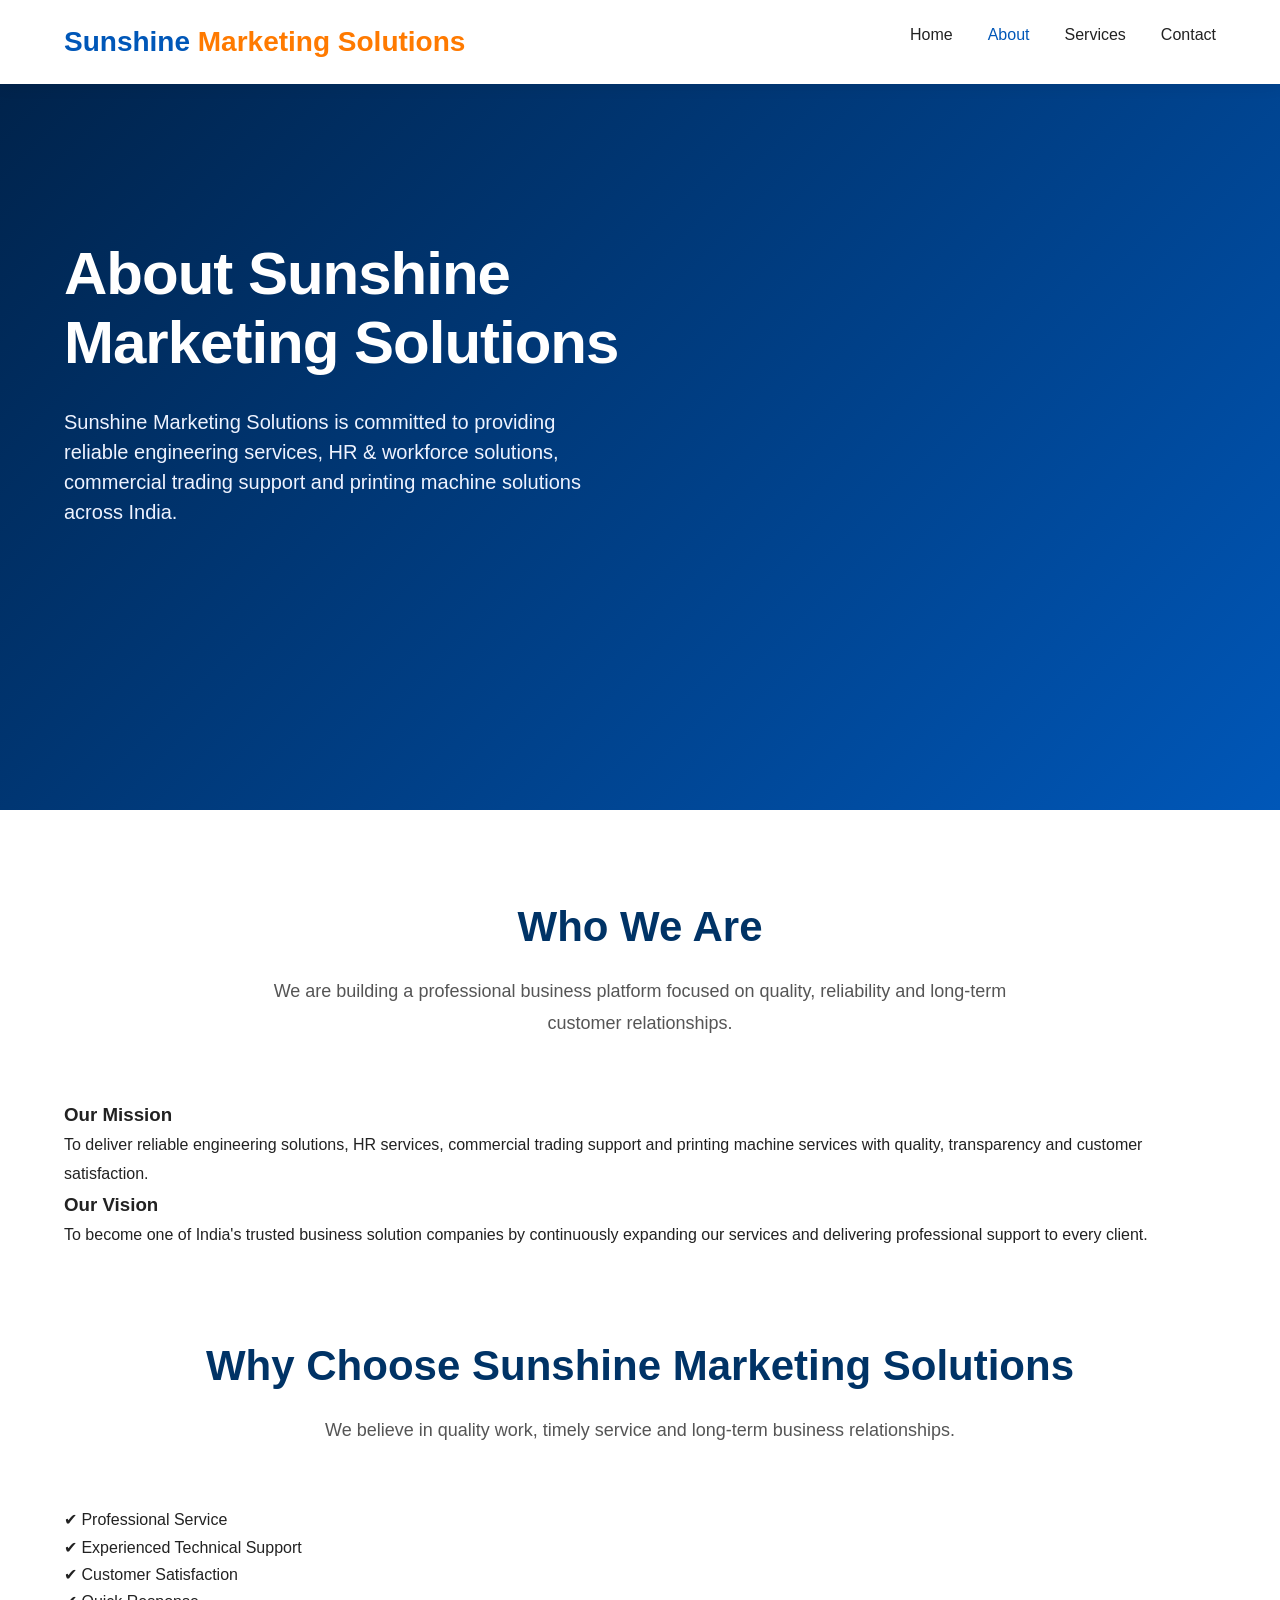
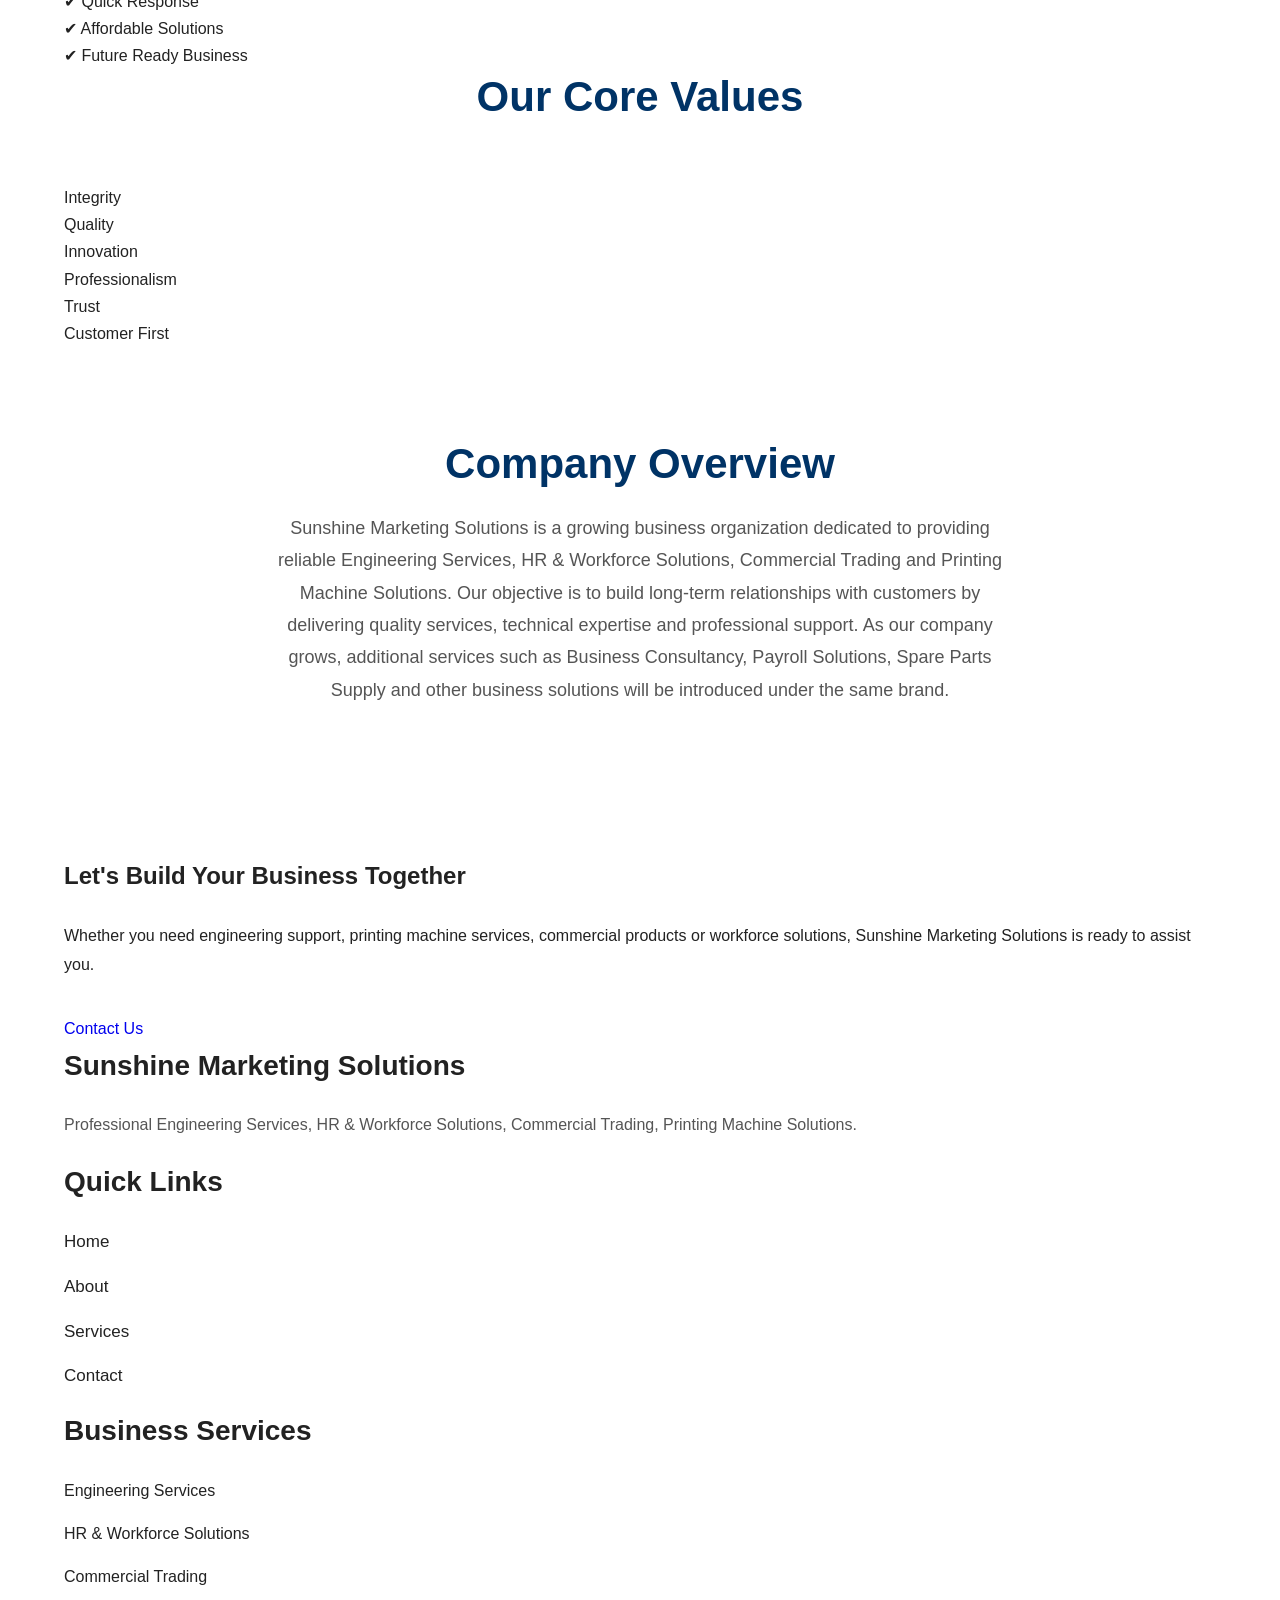
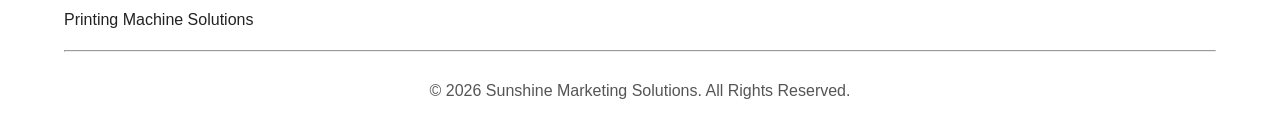
<file: about.html>
<!DOCTYPE html>
<html lang="en">

<head>

<meta charset="UTF-8">

<meta name="viewport"
content="width=device-width, initial-scale=1.0">

<title>About Us | Sunshine Marketing Solutions</title>

<link rel="stylesheet" href="assets/css/style.css">

<link rel="stylesheet" href="assets/css/responsive.css">

</head>

<body>

<header class="header">

<div class="container">

<div class="logo">

<h2>

Sunshine <span>Marketing Solutions</span>

</h2>

</div>

<nav class="navbar">

<ul>

<li><a href="index.html">Home</a></li>

<li><a class="active" href="about.html">About</a></li>

<li><a href="services.html">Services</a></li>

<li><a href="contact.html">Contact</a></li>

</ul>

</nav>

</div>

</header>

<section class="hero">

<div class="container">

<div class="hero-content">

<h1>

About Sunshine Marketing Solutions

</h1>

<p>

Sunshine Marketing Solutions is committed to providing reliable engineering services, HR & workforce solutions, commercial trading support and printing machine solutions across India.

</p>

</div>

</div>

</section>

<section class="about-preview">

<div class="container">

<div class="section-title">

<h2>

Who We Are

</h2>

<p>

We are building a professional business platform focused on quality, reliability and long-term customer relationships.

</p>

</div>
<!--==========================
        MISSION & VISION
===========================-->

<div class="why-grid">

    <div>

        <h3>Our Mission</h3>

        <p>

            To deliver reliable engineering solutions, HR services,
            commercial trading support and printing machine services
            with quality, transparency and customer satisfaction.

        </p>

    </div>

    <div>

        <h3>Our Vision</h3>

        <p>

            To become one of India's trusted business solution companies
            by continuously expanding our services and delivering
            professional support to every client.

        </p>

    </div>

</div>

</div>

</section>


<!--==========================
        WHY CHOOSE US
===========================-->

<section class="why-us">

<div class="container">

<div class="section-title">

<h2>

Why Choose Sunshine Marketing Solutions

</h2>

<p>

We believe in quality work, timely service and long-term business relationships.

</p>

</div>

<div class="why-grid">

<div>

✔ Professional Service

</div>

<div>

✔ Experienced Technical Support

</div>

<div>

✔ Customer Satisfaction

</div>

<div>

✔ Quick Response

</div>

<div>

✔ Affordable Solutions

</div>

<div>

✔ Future Ready Business

</div>

</div>

</div>

</section>


<!--==========================
        OUR VALUES
===========================-->

<section class="industries">

<div class="container">

<div class="section-title">

<h2>

Our Core Values

</h2>

</div>

<div class="industry-grid">

<div>Integrity</div>

<div>Quality</div>

<div>Innovation</div>

<div>Professionalism</div>

<div>Trust</div>

<div>Customer First</div>

</div>

</div>

</section>
<!--==========================
        COMPANY OVERVIEW
===========================-->

<section class="about-preview">

<div class="container">

<div class="section-title">

<h2>

Company Overview

</h2>

<p>

Sunshine Marketing Solutions is a growing business organization dedicated to
providing reliable Engineering Services, HR & Workforce Solutions,
Commercial Trading and Printing Machine Solutions.

Our objective is to build long-term relationships with customers by
delivering quality services, technical expertise and professional support.

As our company grows, additional services such as Business Consultancy,
Payroll Solutions, Spare Parts Supply and other business solutions will
be introduced under the same brand.

</p>

</div>

</div>

</section>


<!--==========================
        CALL TO ACTION
===========================-->

<section class="cta">

<div class="container">

<h2>

Let's Build Your Business Together

</h2>

<p>

Whether you need engineering support, printing machine services,
commercial products or workforce solutions,
Sunshine Marketing Solutions is ready to assist you.

</p>

<a href="contact.html" class="btn-primary">

Contact Us

</a>

</div>

</section>


<!--==========================
        FOOTER
===========================-->

<footer class="footer">

<div class="container">

<div class="footer-grid">

<div>

<h3>

Sunshine Marketing Solutions

</h3>

<p>

Professional Engineering Services,
HR & Workforce Solutions,
Commercial Trading,
Printing Machine Solutions.

</p>

</div>

<div>

<h3>

Quick Links

</h3>

<ul>

<li><a href="index.html">Home</a></li>

<li><a href="about.html">About</a></li>

<li><a href="services.html">Services</a></li>

<li><a href="contact.html">Contact</a></li>

</ul>

</div>

<div>

<h3>

Business Services

</h3>

<ul>

<li>Engineering Services</li>

<li>HR & Workforce Solutions</li>

<li>Commercial Trading</li>

<li>Printing Machine Solutions</li>

</ul>

</div>

</div>

<hr>

<p class="copyright">

© 2026 Sunshine Marketing Solutions.
All Rights Reserved.

</p>

</div>

</footer>


<!--==========================
        SCROLL TO TOP
===========================-->

<button id="scrollTopBtn" title="Back to Top">

↑

</button>


<script src="assets/js/script.js"></script>

</body>

</html>
</file>
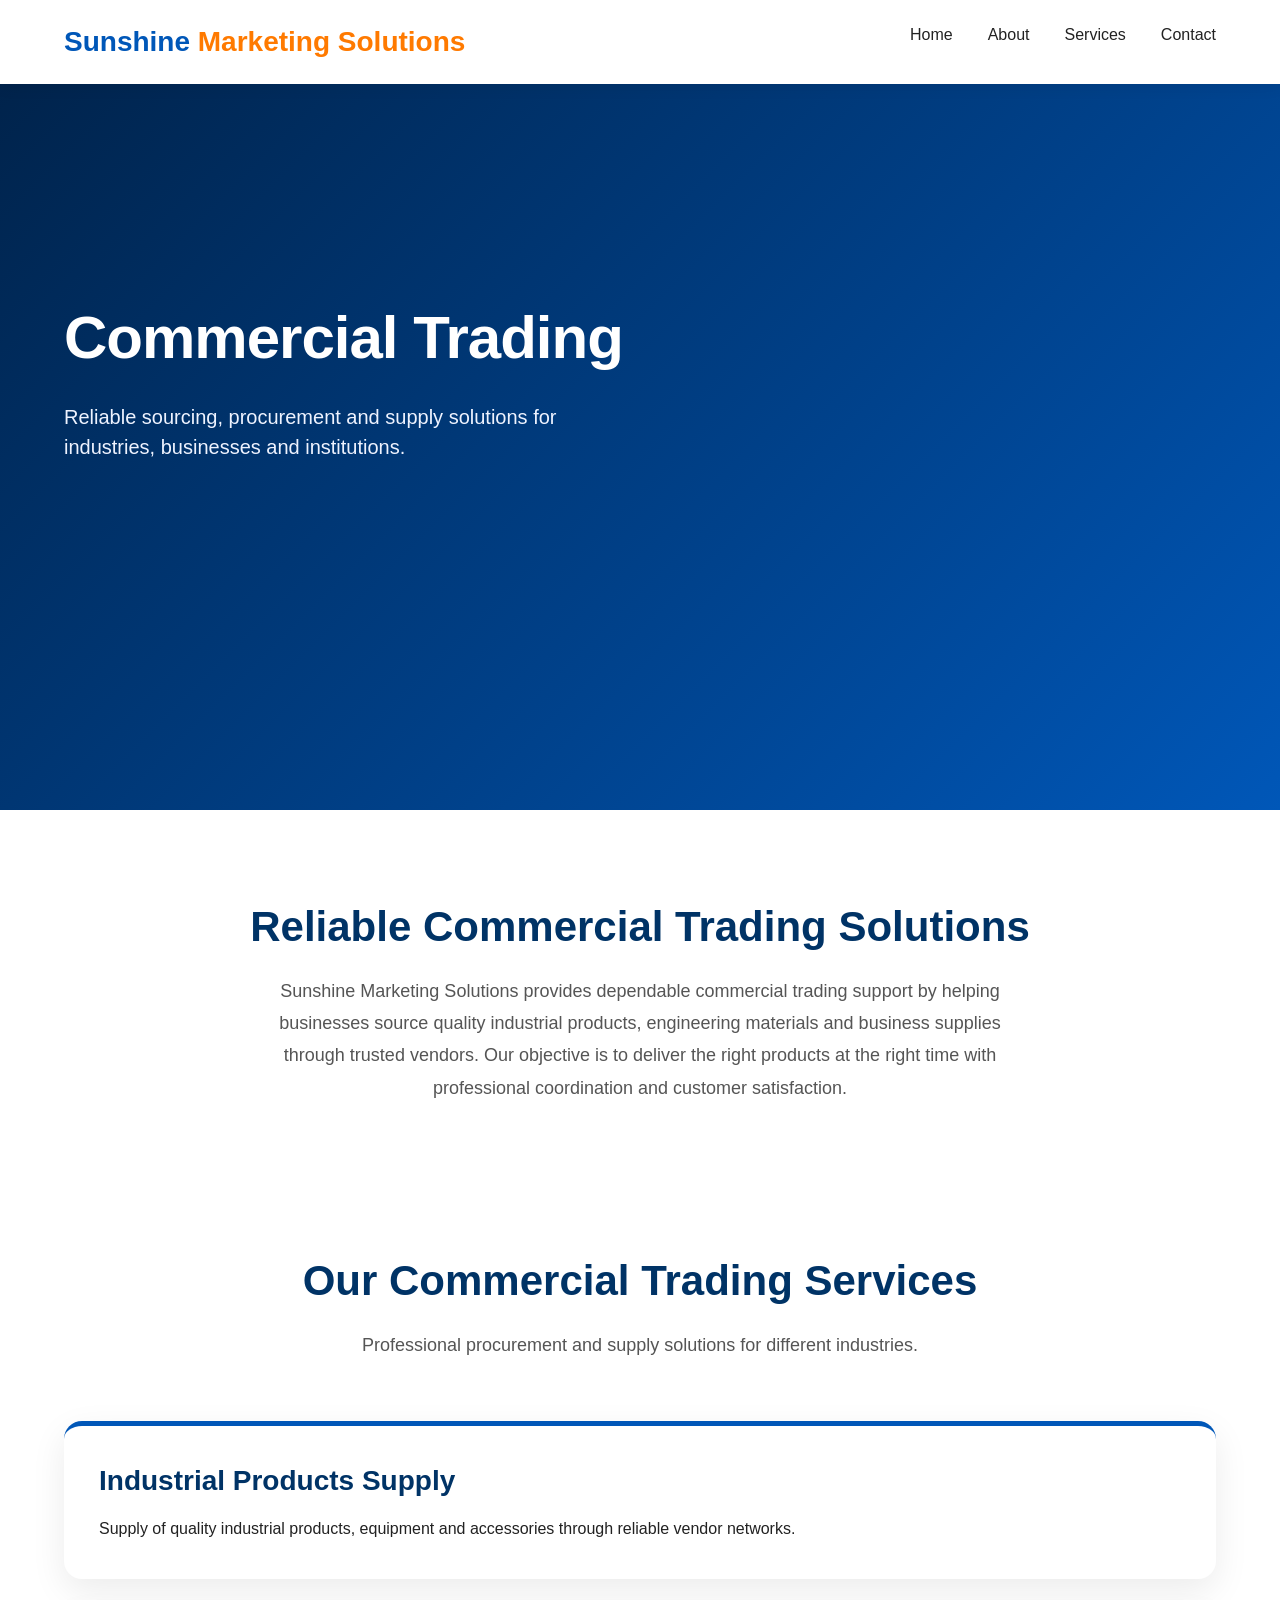
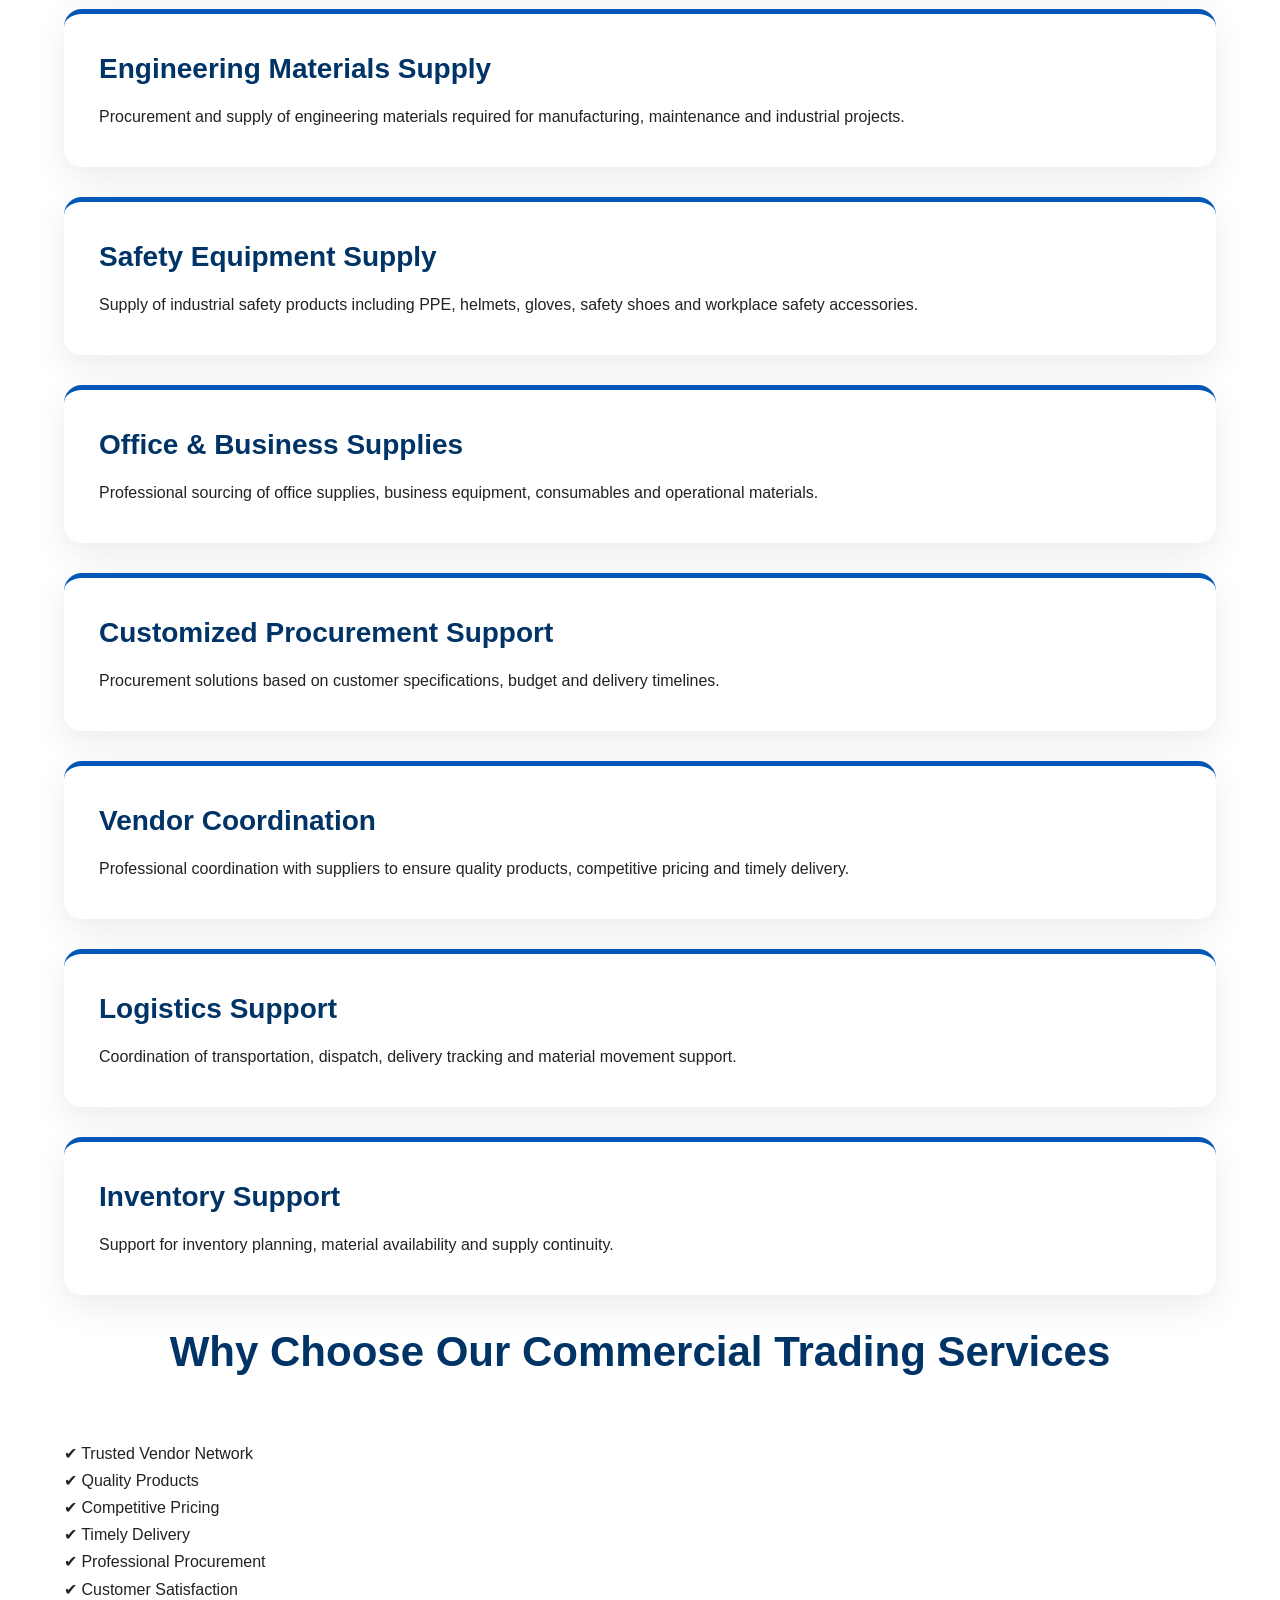
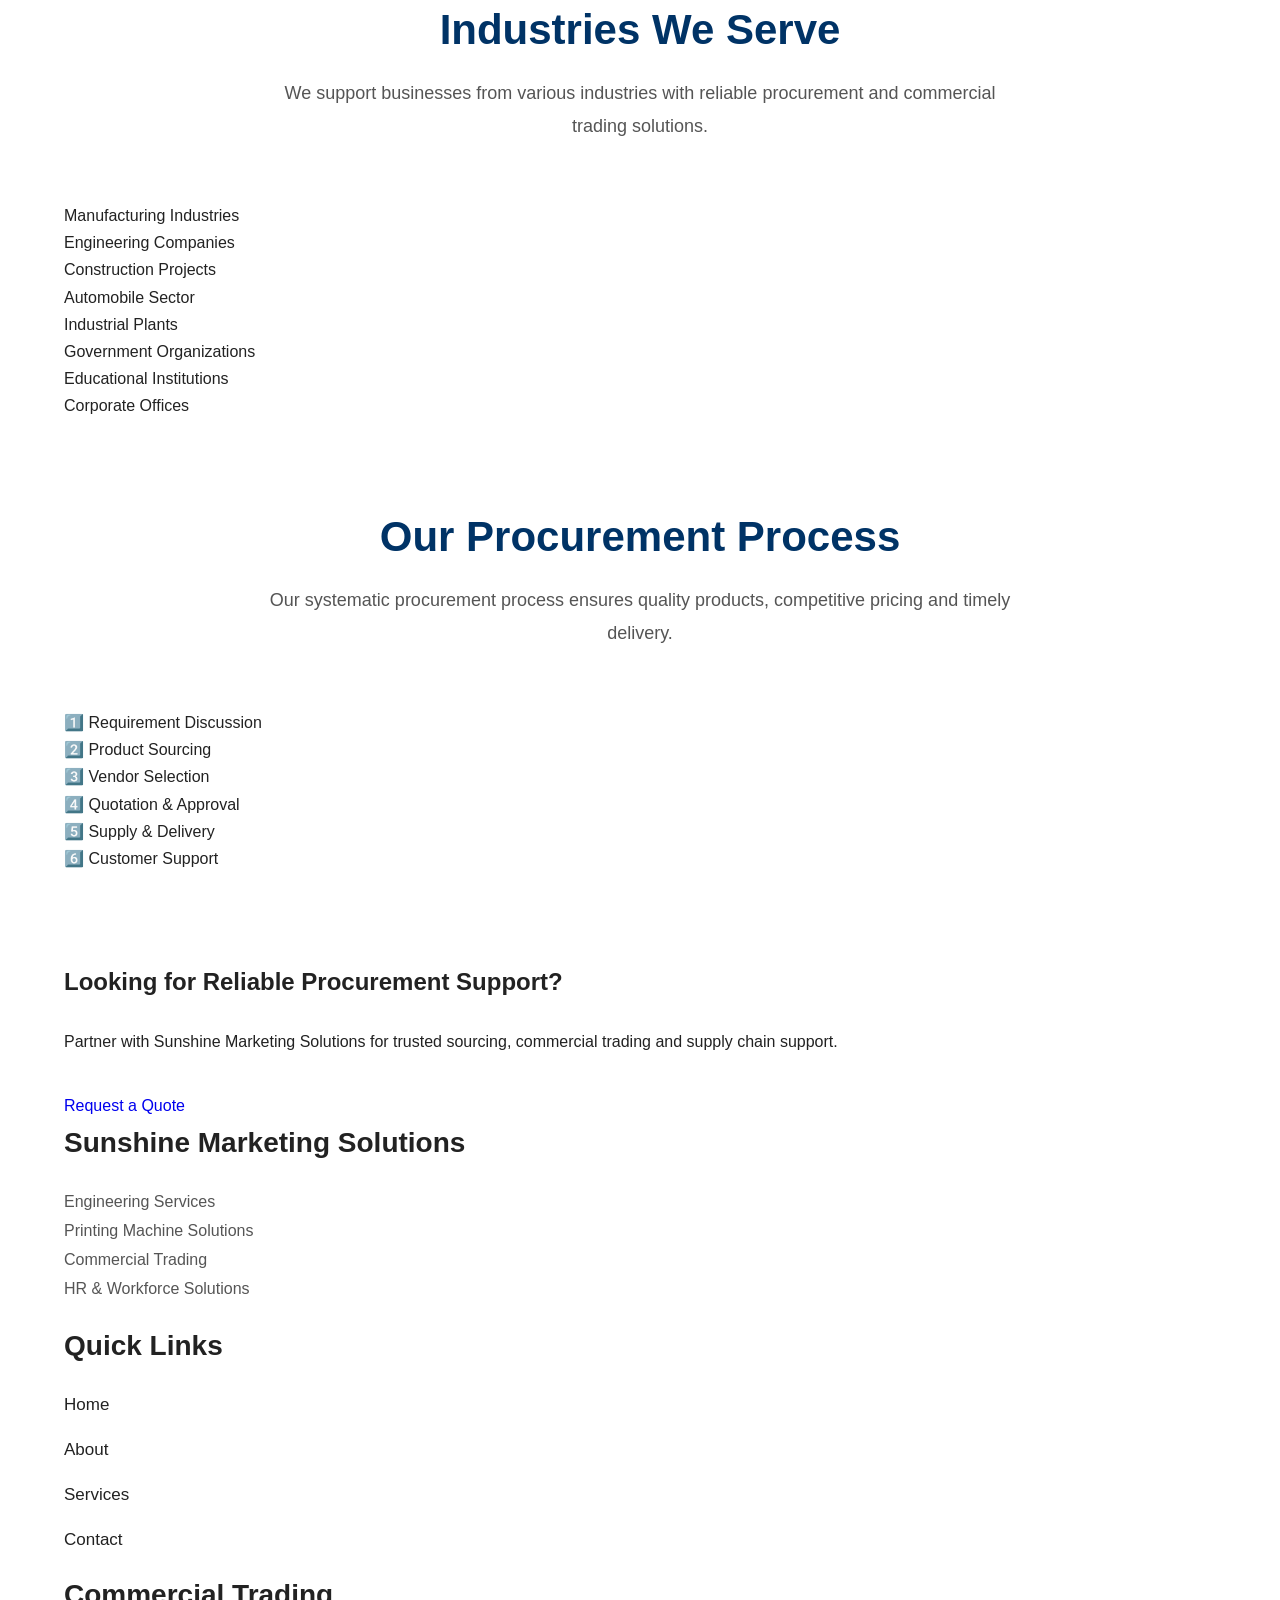
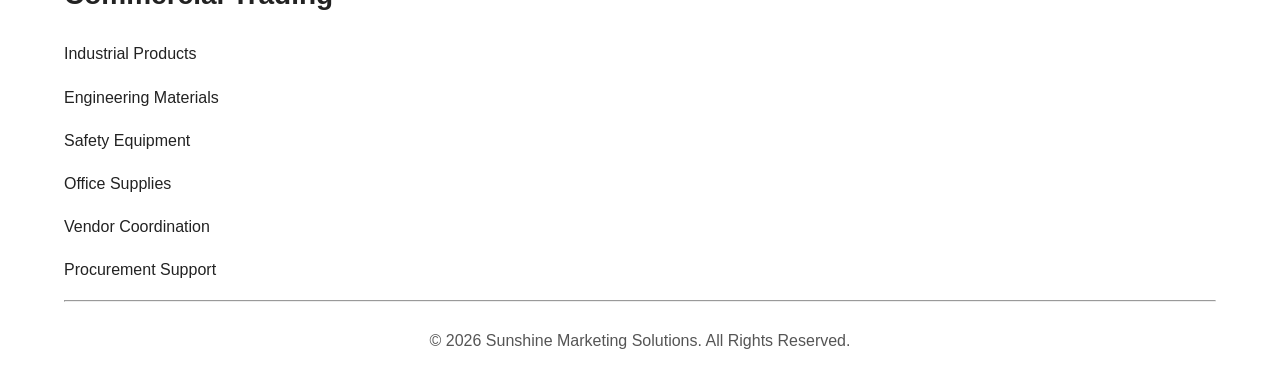
<file: commercial-trading.html>
<!DOCTYPE html>
<html lang="en">

<head>

<meta charset="UTF-8">

<meta name="viewport" content="width=device-width, initial-scale=1.0">

<title>Commercial Trading | Sunshine Marketing Solutions</title>

<link rel="stylesheet" href="assets/css/style.css">

<link rel="stylesheet" href="assets/css/responsive.css">

</head>

<body>

<!--==========================
        HEADER
===========================-->

<header class="header">

<div class="container">

<div class="logo">

<h2>

Sunshine <span>Marketing Solutions</span>

</h2>

</div>

<nav class="navbar">

<ul>

<li><a href="index.html">Home</a></li>

<li><a href="about.html">About</a></li>

<li><a href="services.html">Services</a></li>

<li><a href="contact.html">Contact</a></li>

</ul>

</nav>

</div>

</header>

<!--==========================
        HERO
===========================-->

<section class="hero">

<div class="container">

<div class="hero-content">

<h1>

Commercial Trading

</h1>

<p>

Reliable sourcing, procurement and supply solutions
for industries, businesses and institutions.

</p>

</div>

</div>

</section>

<!--==========================
        INTRODUCTION
===========================-->

<section class="about-preview">

<div class="container">

<div class="section-title">

<h2>

Reliable Commercial Trading Solutions

</h2>

<p>

Sunshine Marketing Solutions provides dependable commercial trading support by helping businesses source quality industrial products, engineering materials and business supplies through trusted vendors.

Our objective is to deliver the right products at the right time with professional coordination and customer satisfaction.

</p>

</div>

</div>

</section>

<!--==========================
        OUR SERVICES
===========================-->

<section class="services">

<div class="container">

<div class="section-title">

<h2>

Our Commercial Trading Services

</h2>

<p>

Professional procurement and supply solutions for different industries.

</p>

</div>

<div class="service-grid">
    <!--==========================
        COMMERCIAL TRADING SERVICES
===========================-->

<!-- Industrial Products -->

<div class="service-card">

<h3>

Industrial Products Supply

</h3>

<p>

Supply of quality industrial products,
equipment and accessories
through reliable vendor networks.

</p>

</div>


<!-- Engineering Materials -->

<div class="service-card">

<h3>

Engineering Materials Supply

</h3>

<p>

Procurement and supply of engineering
materials required for manufacturing,
maintenance and industrial projects.

</p>

</div>


<!-- Safety Equipment -->

<div class="service-card">

<h3>

Safety Equipment Supply

</h3>

<p>

Supply of industrial safety products
including PPE,
helmets,
gloves,
safety shoes
and workplace safety accessories.

</p>

</div>


<!-- Office Supplies -->

<div class="service-card">

<h3>

Office & Business Supplies

</h3>

<p>

Professional sourcing of office supplies,
business equipment,
consumables
and operational materials.

</p>

</div>


<!-- Procurement -->

<div class="service-card">

<h3>

Customized Procurement Support

</h3>

<p>

Procurement solutions based on
customer specifications,
budget
and delivery timelines.

</p>

</div>


<!-- Vendor -->

<div class="service-card">

<h3>

Vendor Coordination

</h3>

<p>

Professional coordination with suppliers
to ensure quality products,
competitive pricing
and timely delivery.

</p>

</div>


<!-- Logistics -->

<div class="service-card">

<h3>

Logistics Support

</h3>

<p>

Coordination of transportation,
dispatch,
delivery tracking
and material movement support.

</p>

</div>


<!-- Inventory -->

<div class="service-card">

<h3>

Inventory Support

</h3>

<p>

Support for inventory planning,
material availability
and supply continuity.

</p>

</div>

</div>

</div>

</section>


<!--==========================
        WHY CHOOSE US
===========================-->

<section class="why-us">

<div class="container">

<div class="section-title">

<h2>

Why Choose Our Commercial Trading Services

</h2>

</div>

<div class="why-grid">

<div>

✔ Trusted Vendor Network

</div>

<div>

✔ Quality Products

</div>

<div>

✔ Competitive Pricing

</div>

<div>

✔ Timely Delivery

</div>

<div>

✔ Professional Procurement

</div>

<div>

✔ Customer Satisfaction

</div>

</div>

</div>

</section>
<!--==========================
        INDUSTRIES WE SERVE
===========================-->

<section class="industries">

<div class="container">

<div class="section-title">

<h2>

Industries We Serve

</h2>

<p>

We support businesses from various industries with reliable procurement and commercial trading solutions.

</p>

</div>

<div class="industry-grid">

<div>Manufacturing Industries</div>

<div>Engineering Companies</div>

<div>Construction Projects</div>

<div>Automobile Sector</div>

<div>Industrial Plants</div>

<div>Government Organizations</div>

<div>Educational Institutions</div>

<div>Corporate Offices</div>

</div>

</div>

</section>



<!--==========================
        OUR PROCUREMENT PROCESS
===========================-->

<section class="about-preview">

<div class="container">

<div class="section-title">

<h2>

Our Procurement Process

</h2>

<p>

Our systematic procurement process ensures quality products,
competitive pricing and timely delivery.

</p>

</div>

<div class="why-grid">

<div>

1️⃣ Requirement Discussion

</div>

<div>

2️⃣ Product Sourcing

</div>

<div>

3️⃣ Vendor Selection

</div>

<div>

4️⃣ Quotation & Approval

</div>

<div>

5️⃣ Supply & Delivery

</div>

<div>

6️⃣ Customer Support

</div>

</div>

</div>

</section>



<!--==========================
        CALL TO ACTION
===========================-->

<section class="cta">

<div class="container">

<h2>

Looking for Reliable Procurement Support?

</h2>

<p>

Partner with Sunshine Marketing Solutions for trusted sourcing,
commercial trading and supply chain support.

</p>

<a href="contact.html" class="btn-primary">

Request a Quote

</a>

</div>

</section>



<!--==========================
        FOOTER
===========================-->

<footer class="footer">

<div class="container">

<div class="footer-grid">

<div>

<h3>

Sunshine Marketing Solutions

</h3>

<p>

Engineering Services

<br>

Printing Machine Solutions

<br>

Commercial Trading

<br>

HR & Workforce Solutions

</p>

</div>

<div>

<h3>

Quick Links

</h3>

<ul>

<li><a href="index.html">Home</a></li>

<li><a href="about.html">About</a></li>

<li><a href="services.html">Services</a></li>

<li><a href="contact.html">Contact</a></li>

</ul>

</div>

<div>

<h3>

Commercial Trading

</h3>

<ul>

<li>Industrial Products</li>

<li>Engineering Materials</li>

<li>Safety Equipment</li>

<li>Office Supplies</li>

<li>Vendor Coordination</li>

<li>Procurement Support</li>

</ul>

</div>

</div>

<hr>

<p class="copyright">

© 2026 Sunshine Marketing Solutions. All Rights Reserved.

</p>

</div>

</footer>



<!--==========================
        SCROLL TO TOP
===========================-->

<button id="scrollTopBtn" title="Back to Top">

↑

</button>

<script src="assets/js/script.js"></script>

</body>

</html>
</file>
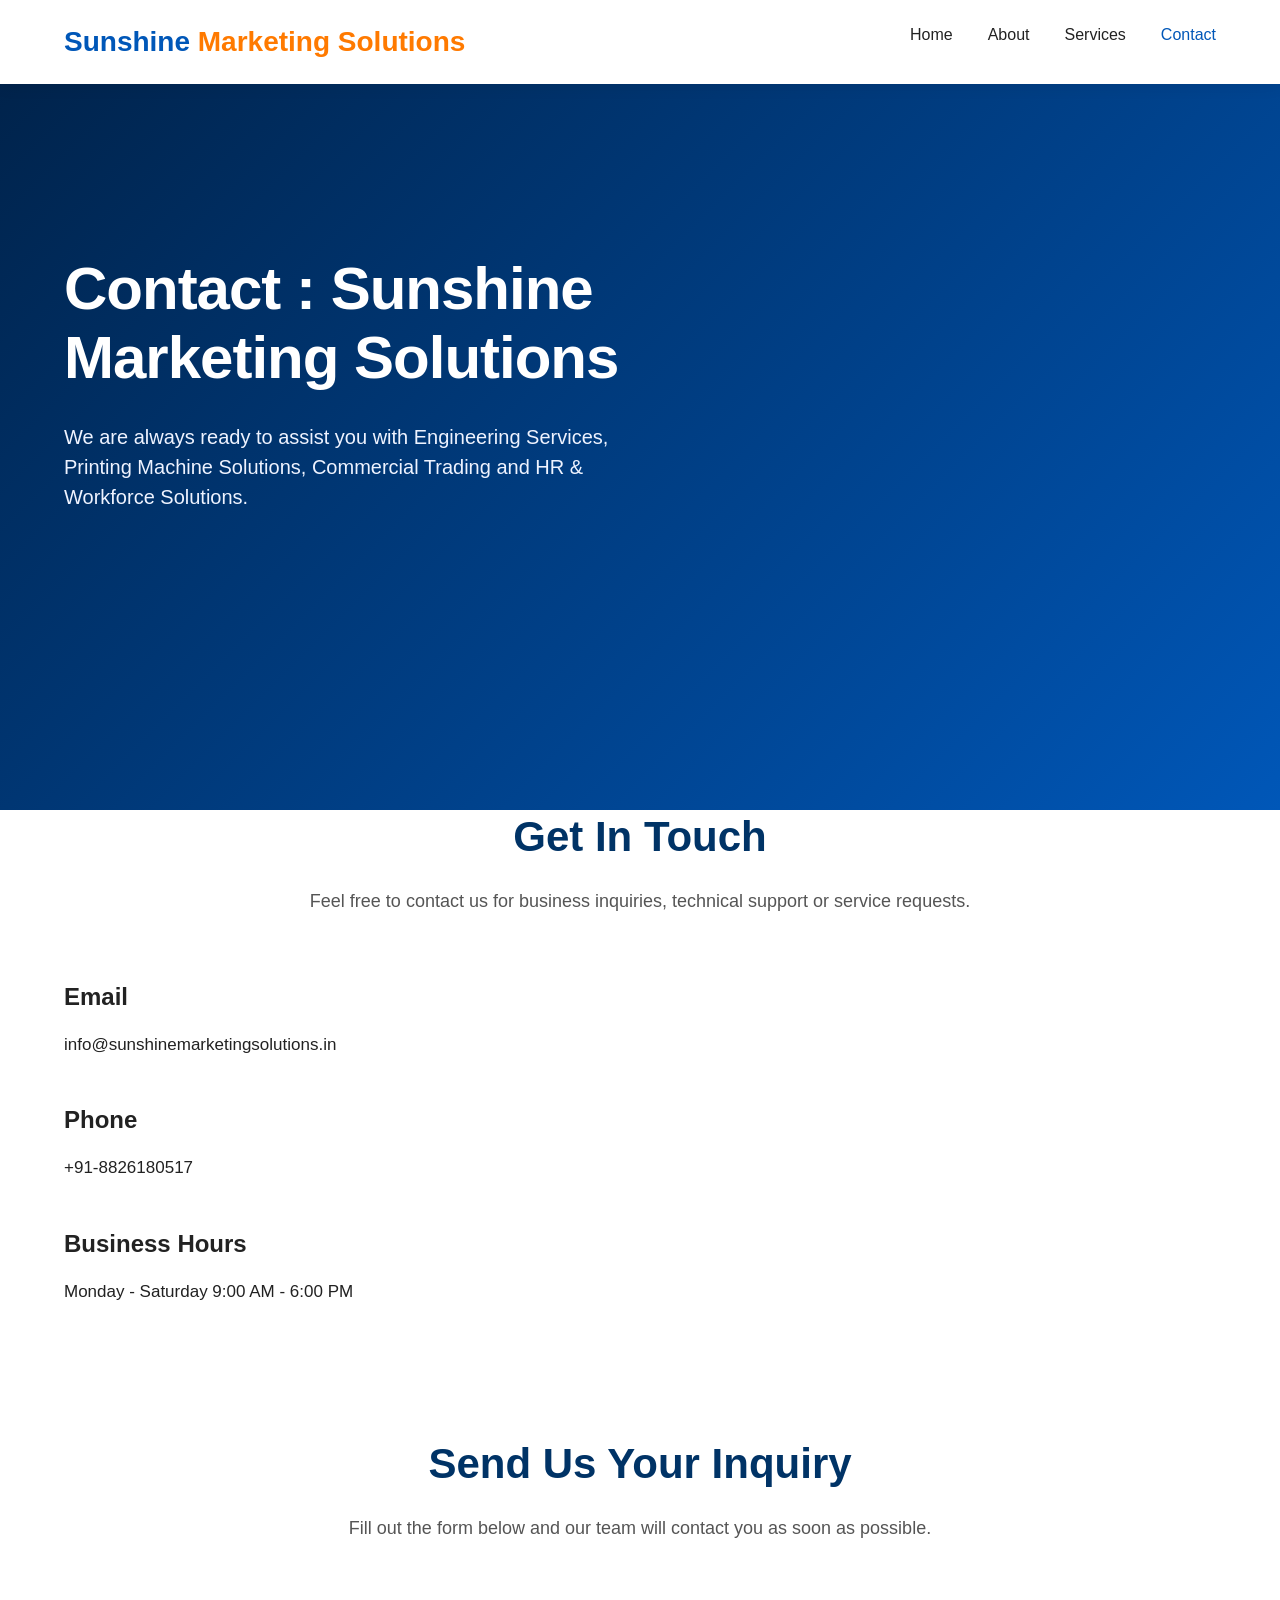
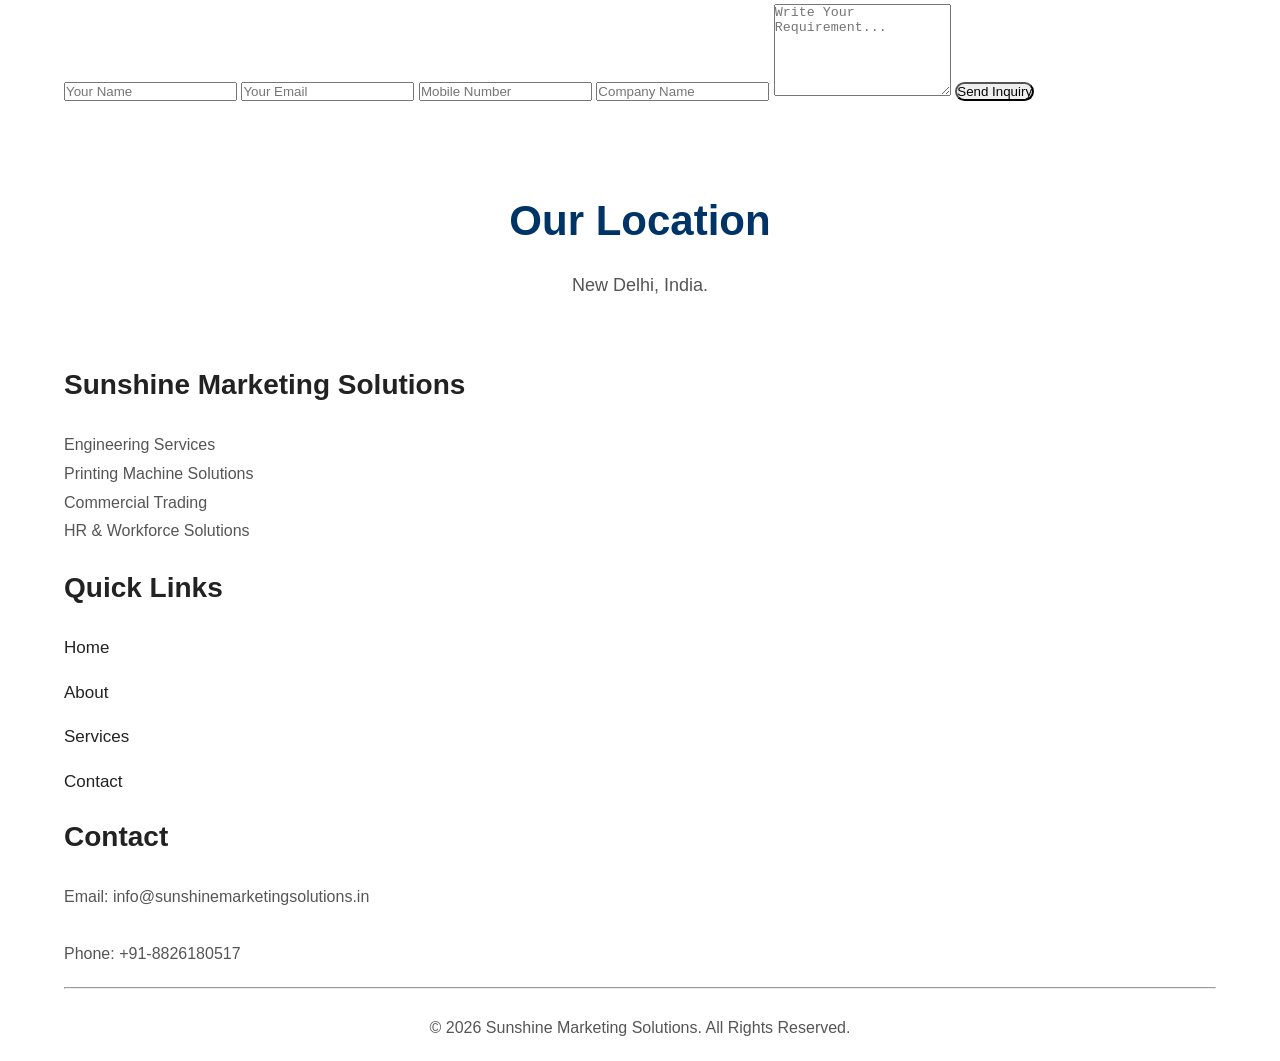
<file: contact.html>
<!DOCTYPE html>
<html lang="en">

<head>

<meta charset="UTF-8">

<meta name="viewport" content="width=device-width, initial-scale=1.0">

<title>Contact Us | Sunshine Marketing Solutions</title>

<link rel="stylesheet" href="assets/css/style.css">

<link rel="stylesheet" href="assets/css/responsive.css">

</head>

<body>

<!--==========================
        HEADER
===========================-->

<header class="header">

<div class="container">

<div class="logo">

<h2>

Sunshine <span>Marketing Solutions</span>

</h2>

</div>

<nav class="navbar">

<ul>

<li><a href="index.html">Home</a></li>

<li><a href="about.html">About</a></li>

<li><a href="services.html">Services</a></li>

<li><a class="active" href="contact.html">Contact</a></li>

</ul>

</nav>

</div>

</header>

<!--==========================
        HERO
===========================-->

<section class="hero">

<div class="container">

<div class="hero-content">

<h1>

Contact : Sunshine Marketing Solutions

</h1>

<p>

We are always ready to assist you with Engineering Services,
Printing Machine Solutions,
Commercial Trading and HR & Workforce Solutions.

</p>

</div>

</div>

</section>

<!--==========================
        CONTACT DETAILS
===========================-->

<section class="contact-preview">

<div class="container">

<div class="section-title">

<h2>

Get In Touch

</h2>

<p>

Feel free to contact us for business inquiries,
technical support or service requests.

</p>

</div>

<div class="contact-grid">

<div class="contact-box">

<h3>

Email

</h3>

<p>

info@sunshinemarketingsolutions.in

</p>

</div>

<div class="contact-box">

<h3>

Phone

</h3>

<p>

+91-8826180517

</p>

</div>

<div class="contact-box">

<h3>

Business Hours

</h3>

<p>

Monday - Saturday

9:00 AM - 6:00 PM

</p>

</div>

</div>

</div>

</section>
<!--==========================
        CONTACT FORM
===========================-->

<section class="about-preview">

<div class="container">

<div class="section-title">

<h2>

Send Us Your Inquiry

</h2>

<p>

Fill out the form below and our team will contact you as soon as possible.

</p>

</div>

<form class="contact-form">

<input type="text"
placeholder="Your Name"
required>

<input type="email"
placeholder="Your Email"
required>

<input type="tel"
placeholder="Mobile Number"
required>

<input type="text"
placeholder="Company Name">

<textarea
rows="6"
placeholder="Write Your Requirement..."
required></textarea>

<button
type="submit"
class="btn-primary">

Send Inquiry

</button>

</form>

</div>

</section>


<!--==========================
        GOOGLE MAP
        (Future Update)
===========================-->

<section class="industries">

<div class="container">

<div class="section-title">

<h2>

Our Location

</h2>

<p>

New Delhi, India.

</p>

</div>

</div>

</section>


<!--==========================
        WHATSAPP
        (Hidden)
===========================-->

<!--

Future Activation

<a href="https://wa.me/+91-8826180517"
class="whatsapp-float"
target="_blank">

WhatsApp

</a>

-->


<!--==========================
        FOOTER
===========================-->

<footer class="footer">

<div class="container">

<div class="footer-grid">

<div>

<h3>

Sunshine Marketing Solutions

</h3>

<p>

Engineering Services

<br>

Printing Machine Solutions

<br>

Commercial Trading

<br>

HR & Workforce Solutions

</p>

</div>

<div>

<h3>

Quick Links

</h3>

<ul>

<li><a href="index.html">Home</a></li>

<li><a href="about.html">About</a></li>

<li><a href="services.html">Services</a></li>

<li><a href="contact.html">Contact</a></li>

</ul>

</div>

<div>

<h3>

Contact

</h3>

<p>

Email:

info@sunshinemarketingsolutions.in

<br><br>

Phone:

+91-8826180517

</p>

</div>

</div>

<hr>

<p class="copyright">

© 2026 Sunshine Marketing Solutions.
All Rights Reserved.

</p>

</div>

</footer>


<!--==========================
        SCROLL TO TOP
===========================-->

<button id="scrollTopBtn"
title="Back to Top">

↑

</button>


<script src="assets/js/script.js"></script>

</body>

</html>
</file>
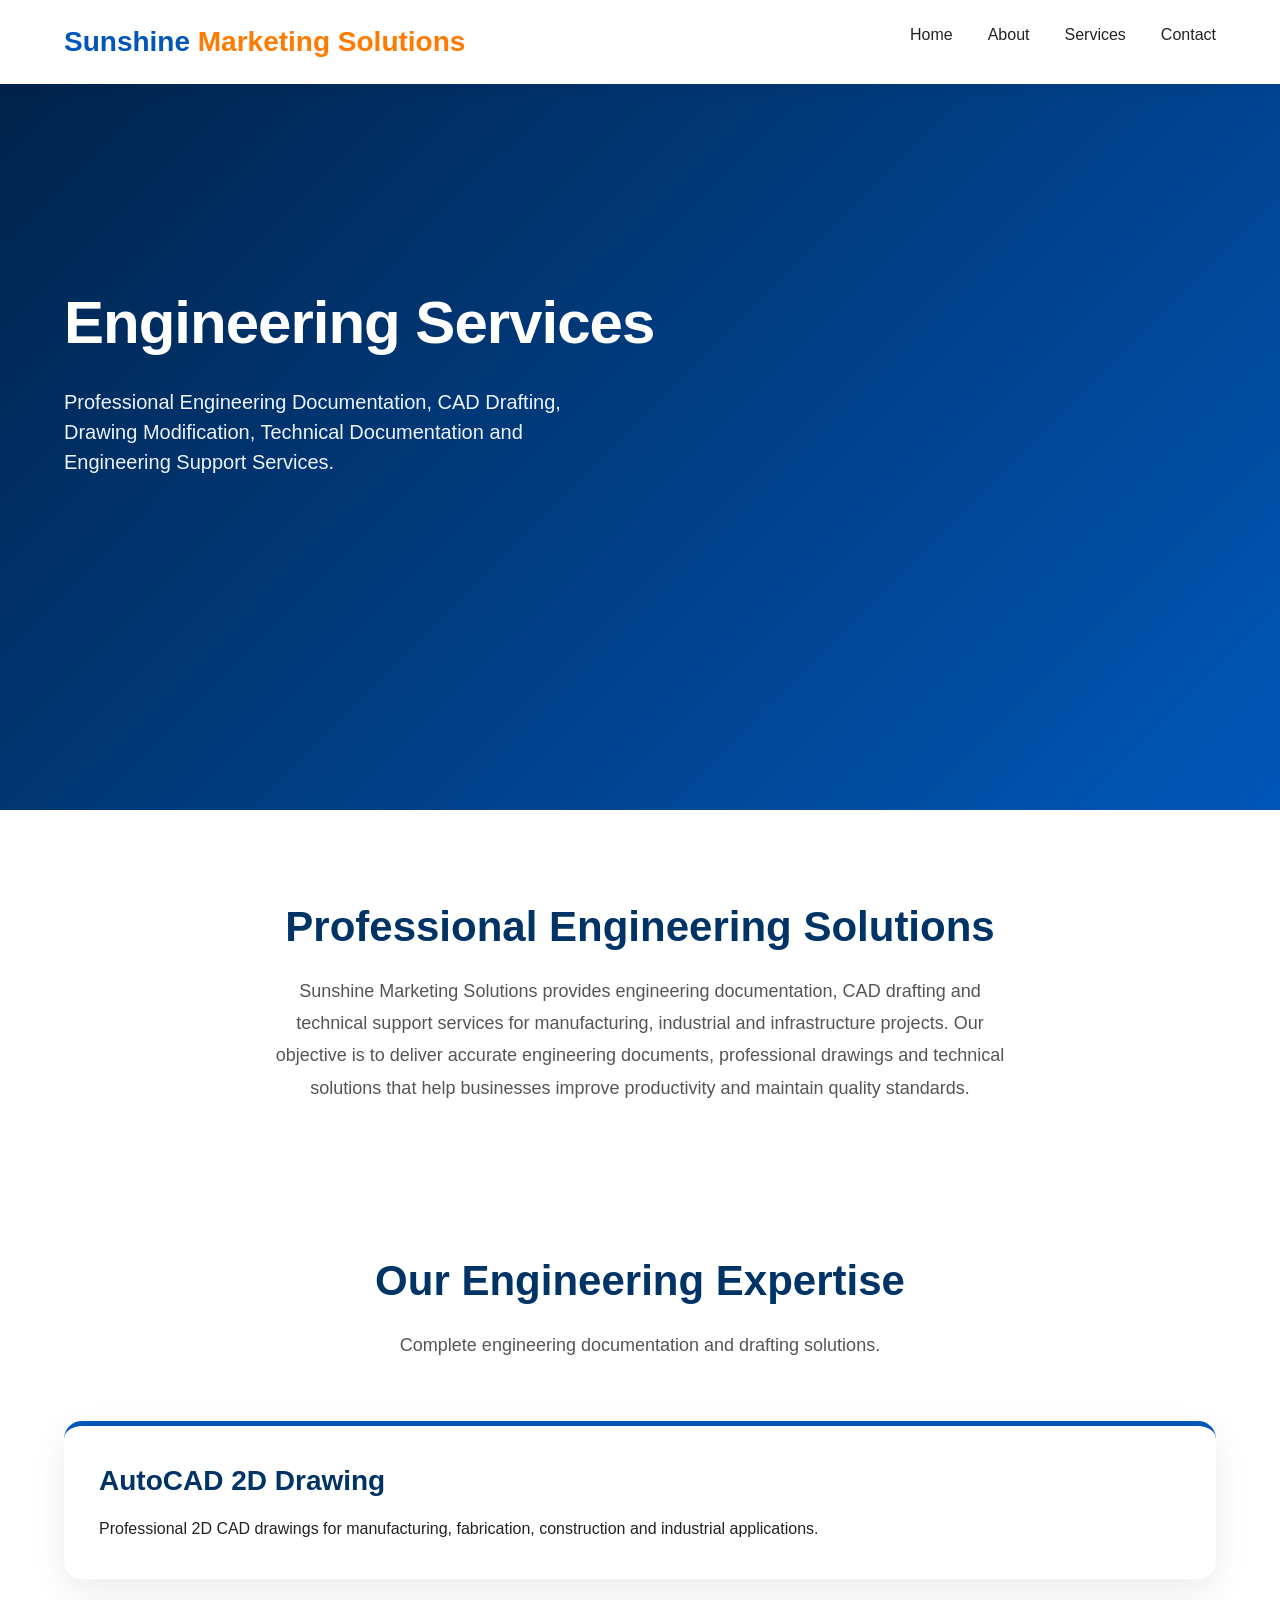
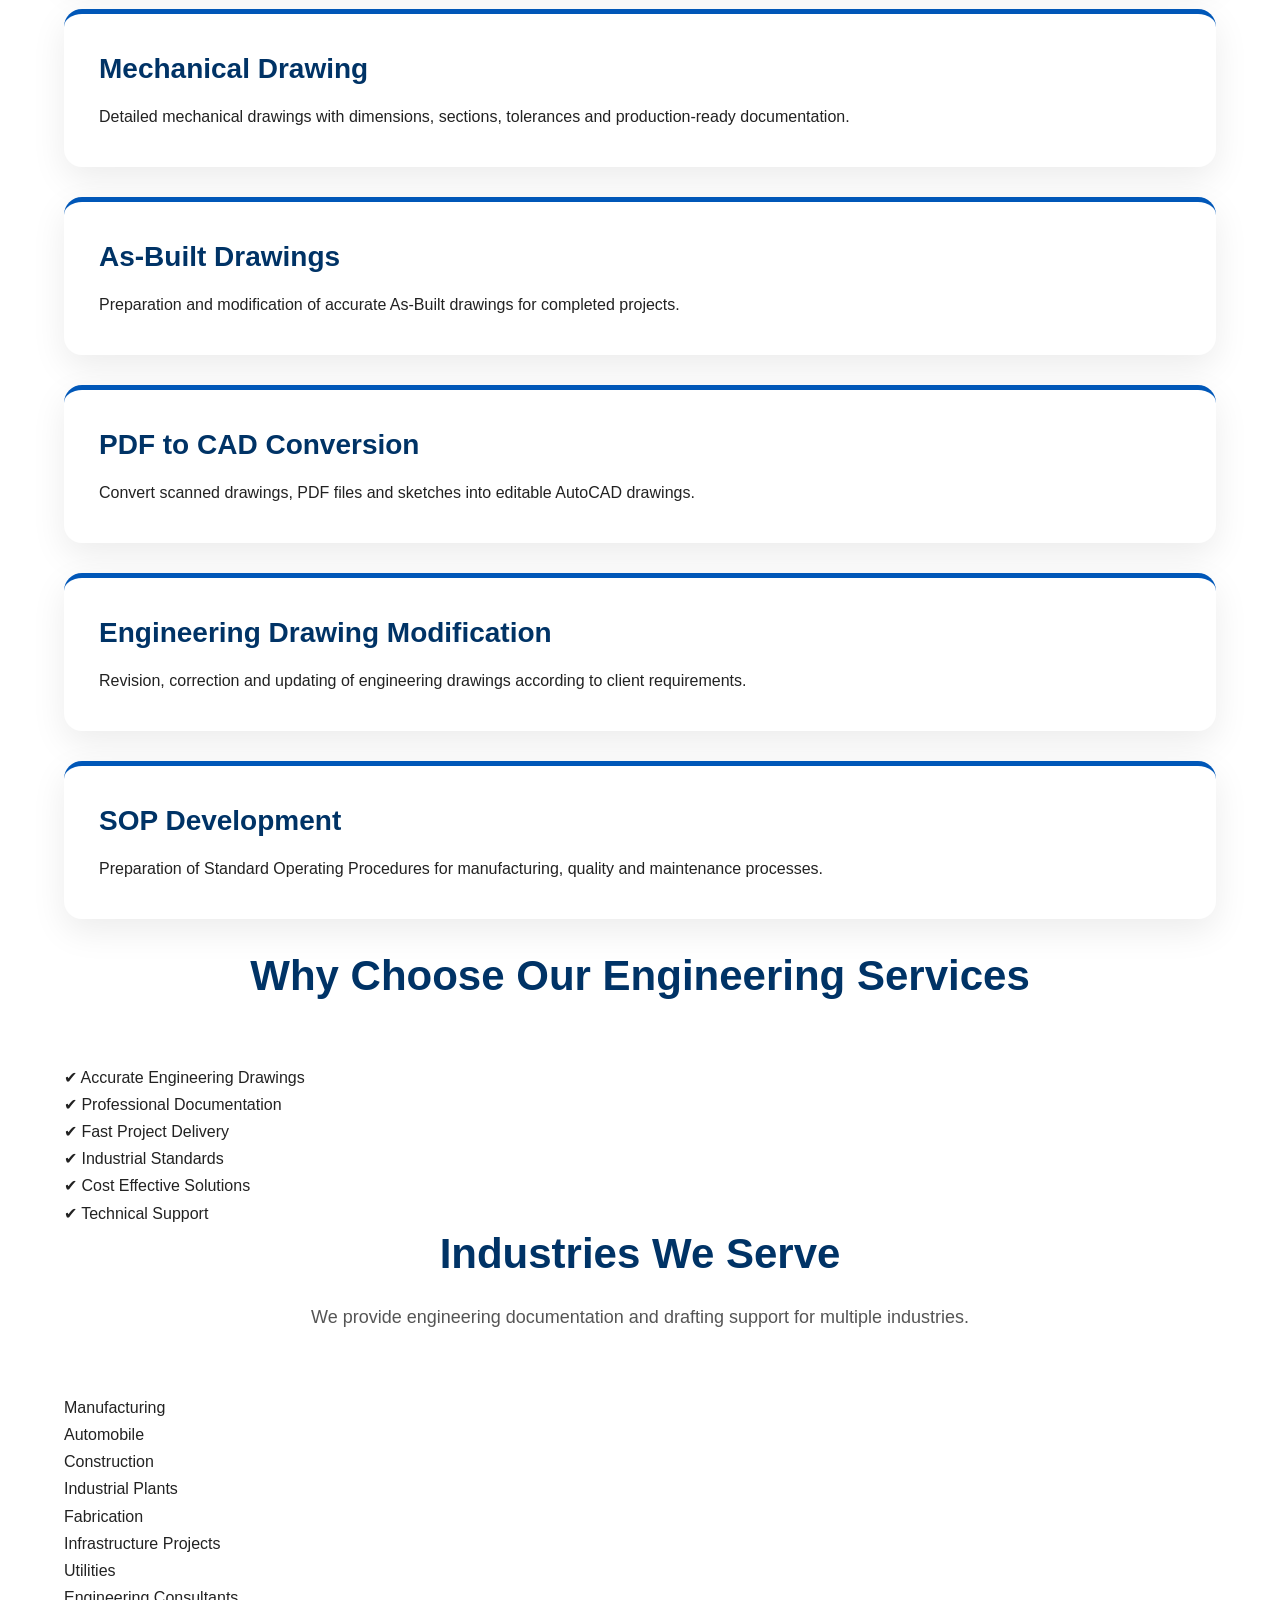
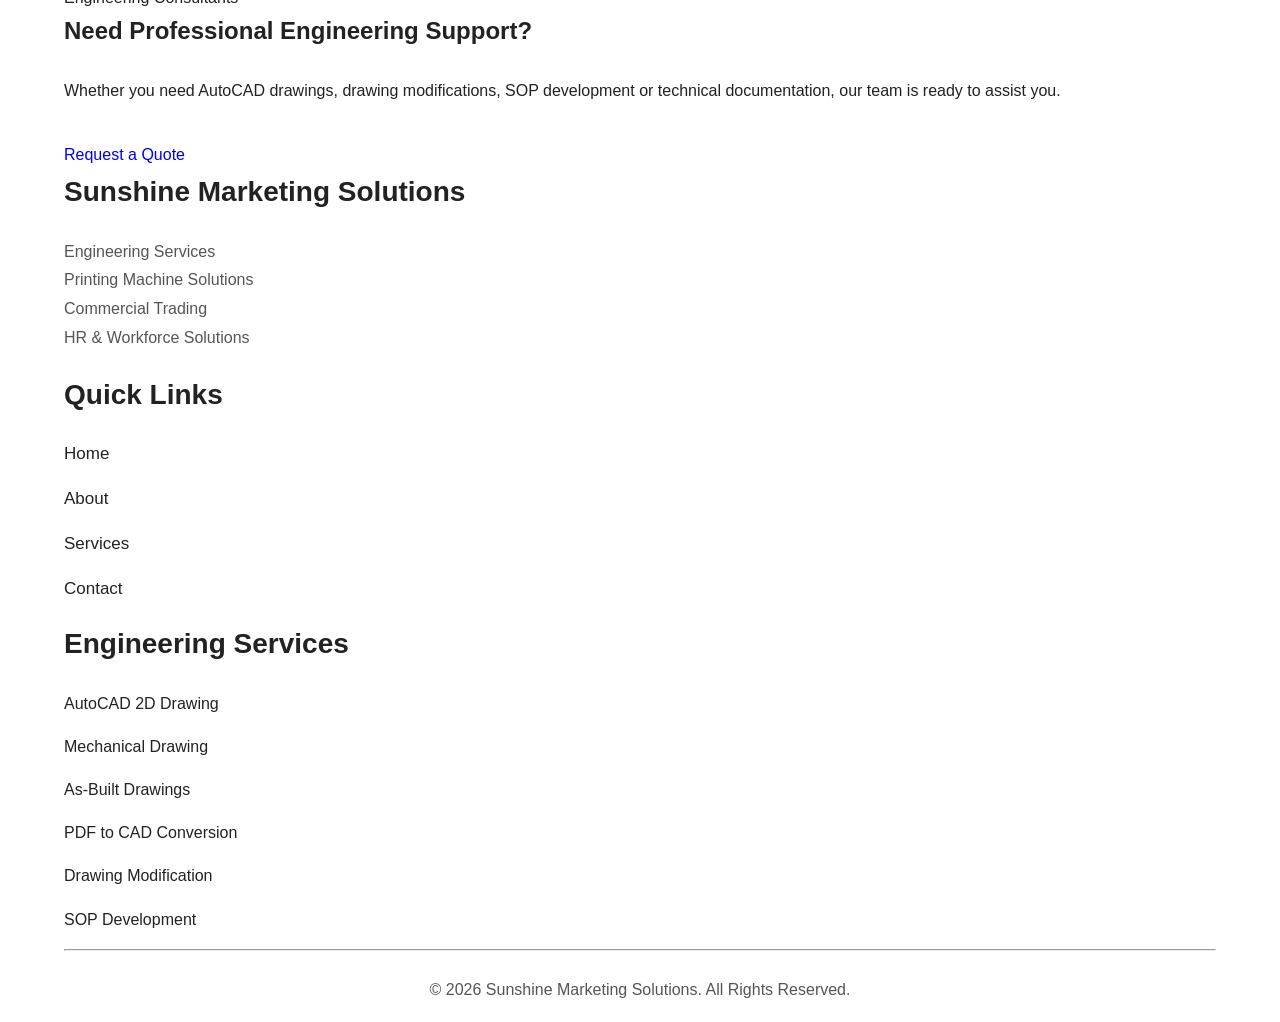
<file: engineering-services.html>
<!DOCTYPE html>
<html lang="en">

<head>

<meta charset="UTF-8">

<meta name="viewport" content="width=device-width, initial-scale=1.0">

<title>Engineering Services | Sunshine Marketing Solutions</title>

<link rel="stylesheet" href="assets/css/style.css">

<link rel="stylesheet" href="assets/css/responsive.css">

</head>

<body>

<!--==========================
        HEADER
===========================-->

<header class="header">

<div class="container">

<div class="logo">

<h2>

Sunshine <span>Marketing Solutions</span>

</h2>

</div>

<nav class="navbar">

<ul>

<li><a href="index.html">Home</a></li>

<li><a href="about.html">About</a></li>

<li><a href="services.html">Services</a></li>

<li><a href="contact.html">Contact</a></li>

</ul>

</nav>

</div>

</header>

<!--==========================
        HERO SECTION
===========================-->

<section class="hero">

<div class="container">

<div class="hero-content">

<h1>

Engineering Services

</h1>

<p>

Professional Engineering Documentation,
CAD Drafting,
Drawing Modification,
Technical Documentation and Engineering Support Services.

</p>

</div>

</div>

</section>

<!--==========================
        INTRODUCTION
===========================-->

<section class="about-preview">

<div class="container">

<div class="section-title">

<h2>

Professional Engineering Solutions

</h2>

<p>

Sunshine Marketing Solutions provides engineering documentation,
CAD drafting and technical support services for manufacturing,
industrial and infrastructure projects.

Our objective is to deliver accurate engineering documents,
professional drawings and technical solutions that help businesses
improve productivity and maintain quality standards.

</p>

</div>

</div>

</section>

<!--==========================
        SERVICES
===========================-->

<section class="services">

<div class="container">

<div class="section-title">

<h2>

Our Engineering Expertise

</h2>

<p>

Complete engineering documentation and drafting solutions.

</p>

</div>

<div class="service-grid">
    <!--==========================
        ENGINEERING SERVICE CARDS
===========================-->

<!-- AutoCAD -->

<div class="service-card">

<h3>

AutoCAD 2D Drawing

</h3>

<p>

Professional 2D CAD drawings for manufacturing,
fabrication, construction and industrial applications.

</p>

</div>


<!-- Mechanical Drawing -->

<div class="service-card">

<h3>

Mechanical Drawing

</h3>

<p>

Detailed mechanical drawings with dimensions,
sections, tolerances and production-ready documentation.

</p>

</div>


<!-- As Built Drawing -->

<div class="service-card">

<h3>

As-Built Drawings

</h3>

<p>

Preparation and modification of accurate
As-Built drawings for completed projects.

</p>

</div>


<!-- PDF -->

<div class="service-card">

<h3>

PDF to CAD Conversion

</h3>

<p>

Convert scanned drawings,
PDF files and sketches
into editable AutoCAD drawings.

</p>

</div>


<!-- Drawing Modification -->

<div class="service-card">

<h3>

Engineering Drawing Modification

</h3>

<p>

Revision, correction and updating
of engineering drawings
according to client requirements.

</p>

</div>


<!-- SOP -->

<div class="service-card">

<h3>

SOP Development

</h3>

<p>

Preparation of Standard Operating Procedures
for manufacturing,
quality and maintenance processes.

</p>

</div>

</div>

</div>

</section>


<!--==========================
        BENEFITS
===========================-->

<section class="why-us">

<div class="container">

<div class="section-title">

<h2>

Why Choose Our Engineering Services

</h2>

</div>

<div class="why-grid">

<div>

✔ Accurate Engineering Drawings

</div>

<div>

✔ Professional Documentation

</div>

<div>

✔ Fast Project Delivery

</div>

<div>

✔ Industrial Standards

</div>

<div>

✔ Cost Effective Solutions

</div>

<div>

✔ Technical Support

</div>

</div>

</div>

</section>
<!--==========================
        INDUSTRIES WE SERVE
===========================-->

<section class="industries">

<div class="container">

<div class="section-title">

<h2>

Industries We Serve

</h2>

<p>

We provide engineering documentation and drafting support
for multiple industries.

</p>

</div>

<div class="industry-grid">

<div>Manufacturing</div>

<div>Automobile</div>

<div>Construction</div>

<div>Industrial Plants</div>

<div>Fabrication</div>

<div>Infrastructure Projects</div>

<div>Utilities</div>

<div>Engineering Consultants</div>

</div>

</div>

</section>


<!--==========================
        CALL TO ACTION
===========================-->

<section class="cta">

<div class="container">

<h2>

Need Professional Engineering Support?

</h2>

<p>

Whether you need AutoCAD drawings, drawing modifications,
SOP development or technical documentation,
our team is ready to assist you.

</p>

<a href="contact.html" class="btn-primary">

Request a Quote

</a>

</div>

</section>


<!--==========================
        FOOTER
===========================-->

<footer class="footer">

<div class="container">

<div class="footer-grid">

<div>

<h3>

Sunshine Marketing Solutions

</h3>

<p>

Engineering Services

<br>

Printing Machine Solutions

<br>

Commercial Trading

<br>

HR & Workforce Solutions

</p>

</div>

<div>

<h3>

Quick Links

</h3>

<ul>

<li><a href="index.html">Home</a></li>

<li><a href="about.html">About</a></li>

<li><a href="services.html">Services</a></li>

<li><a href="contact.html">Contact</a></li>

</ul>

</div>

<div>

<h3>

Engineering Services

</h3>

<ul>

<li>AutoCAD 2D Drawing</li>

<li>Mechanical Drawing</li>

<li>As-Built Drawings</li>

<li>PDF to CAD Conversion</li>

<li>Drawing Modification</li>

<li>SOP Development</li>

</ul>

</div>

</div>

<hr>

<p class="copyright">

© 2026 Sunshine Marketing Solutions. All Rights Reserved.

</p>

</div>

</footer>


<!--==========================
        SCROLL TO TOP
===========================-->

<button id="scrollTopBtn" title="Back to Top">

↑

</button>


<script src="assets/js/script.js"></script>

</body>

</html>
</file>
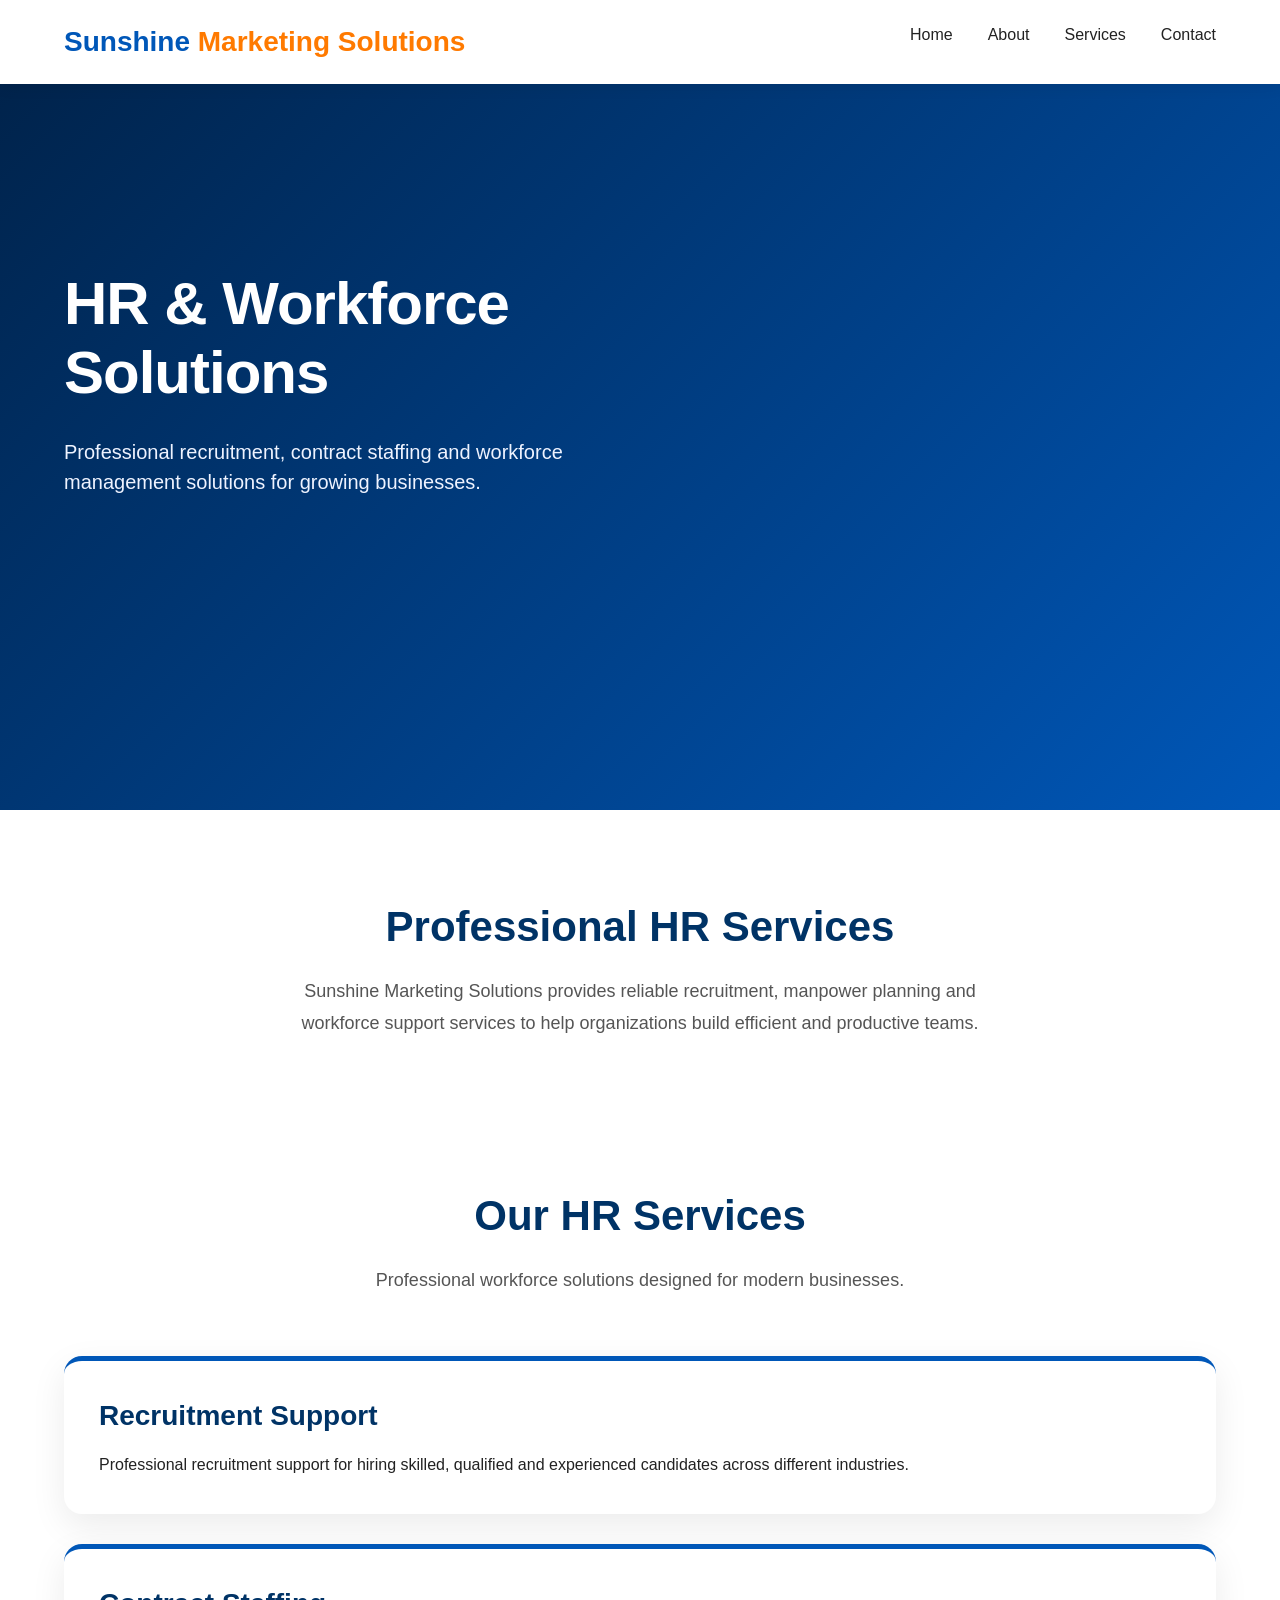
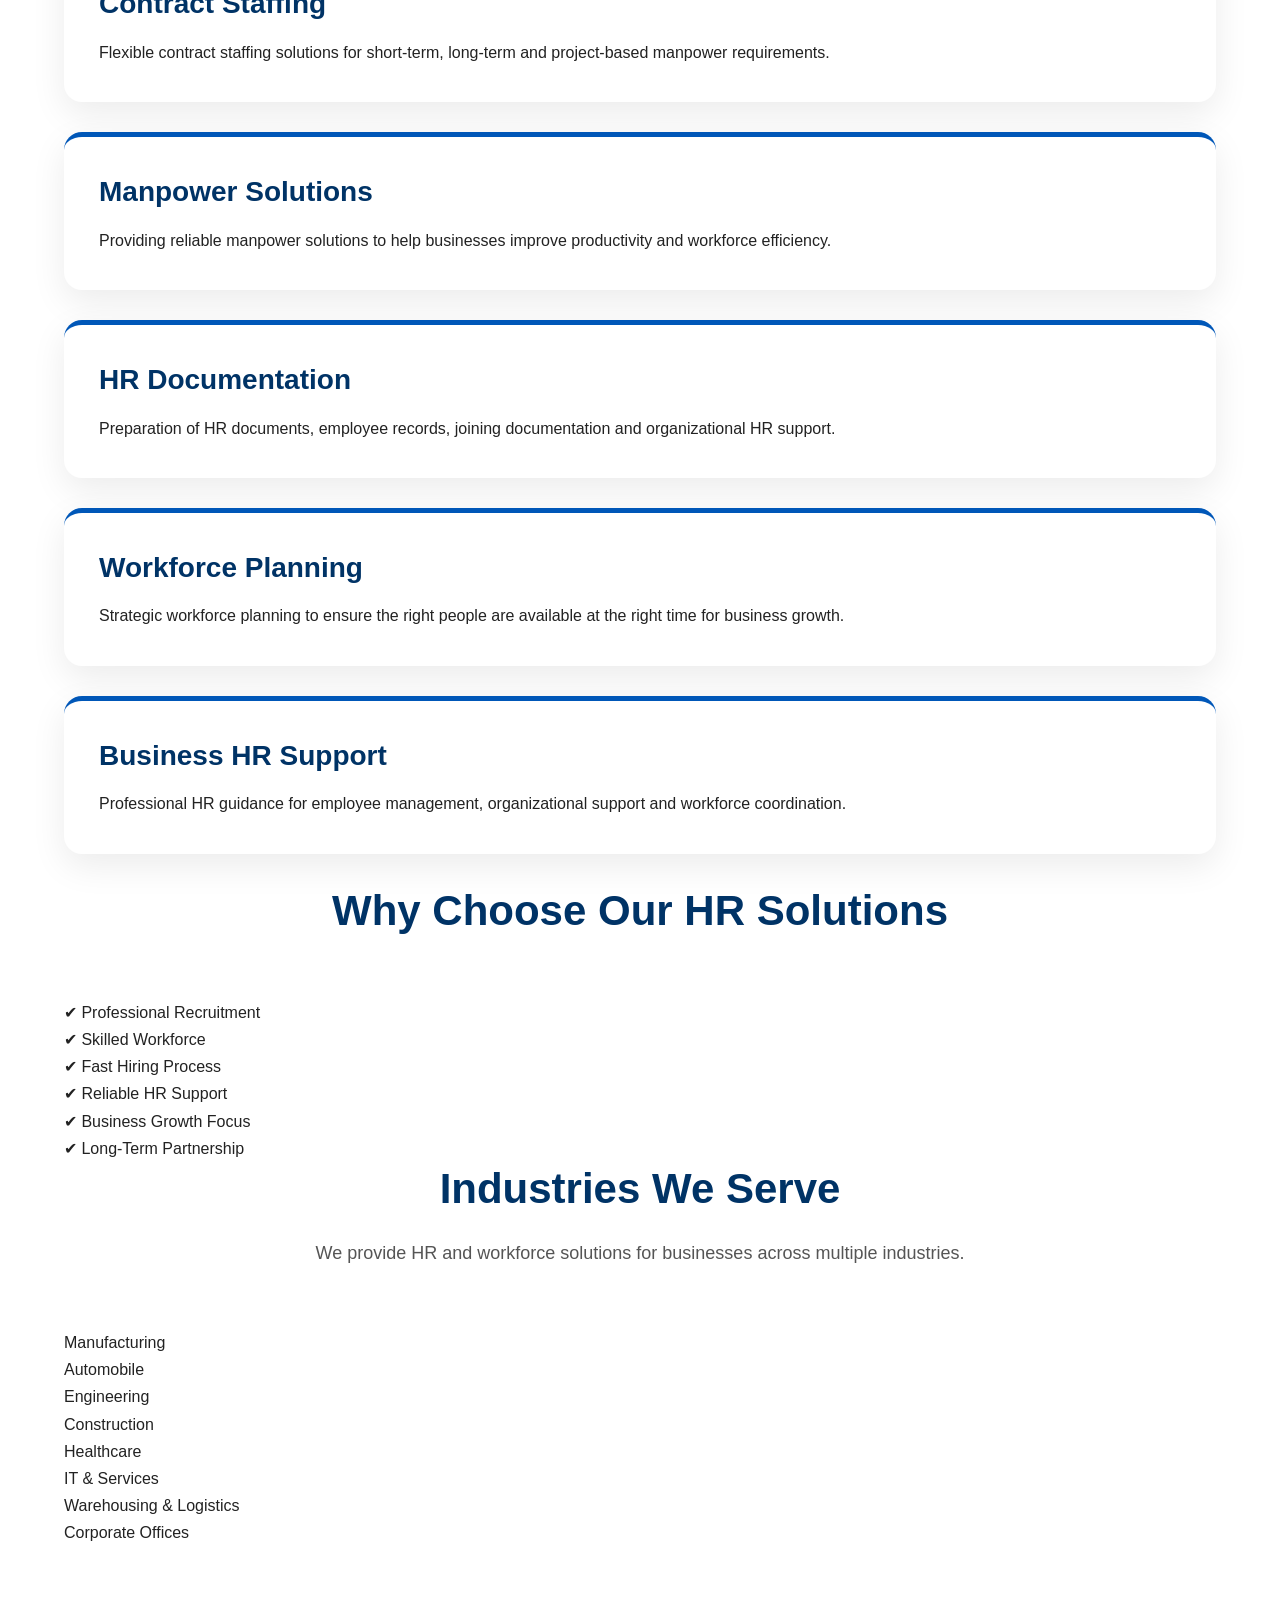
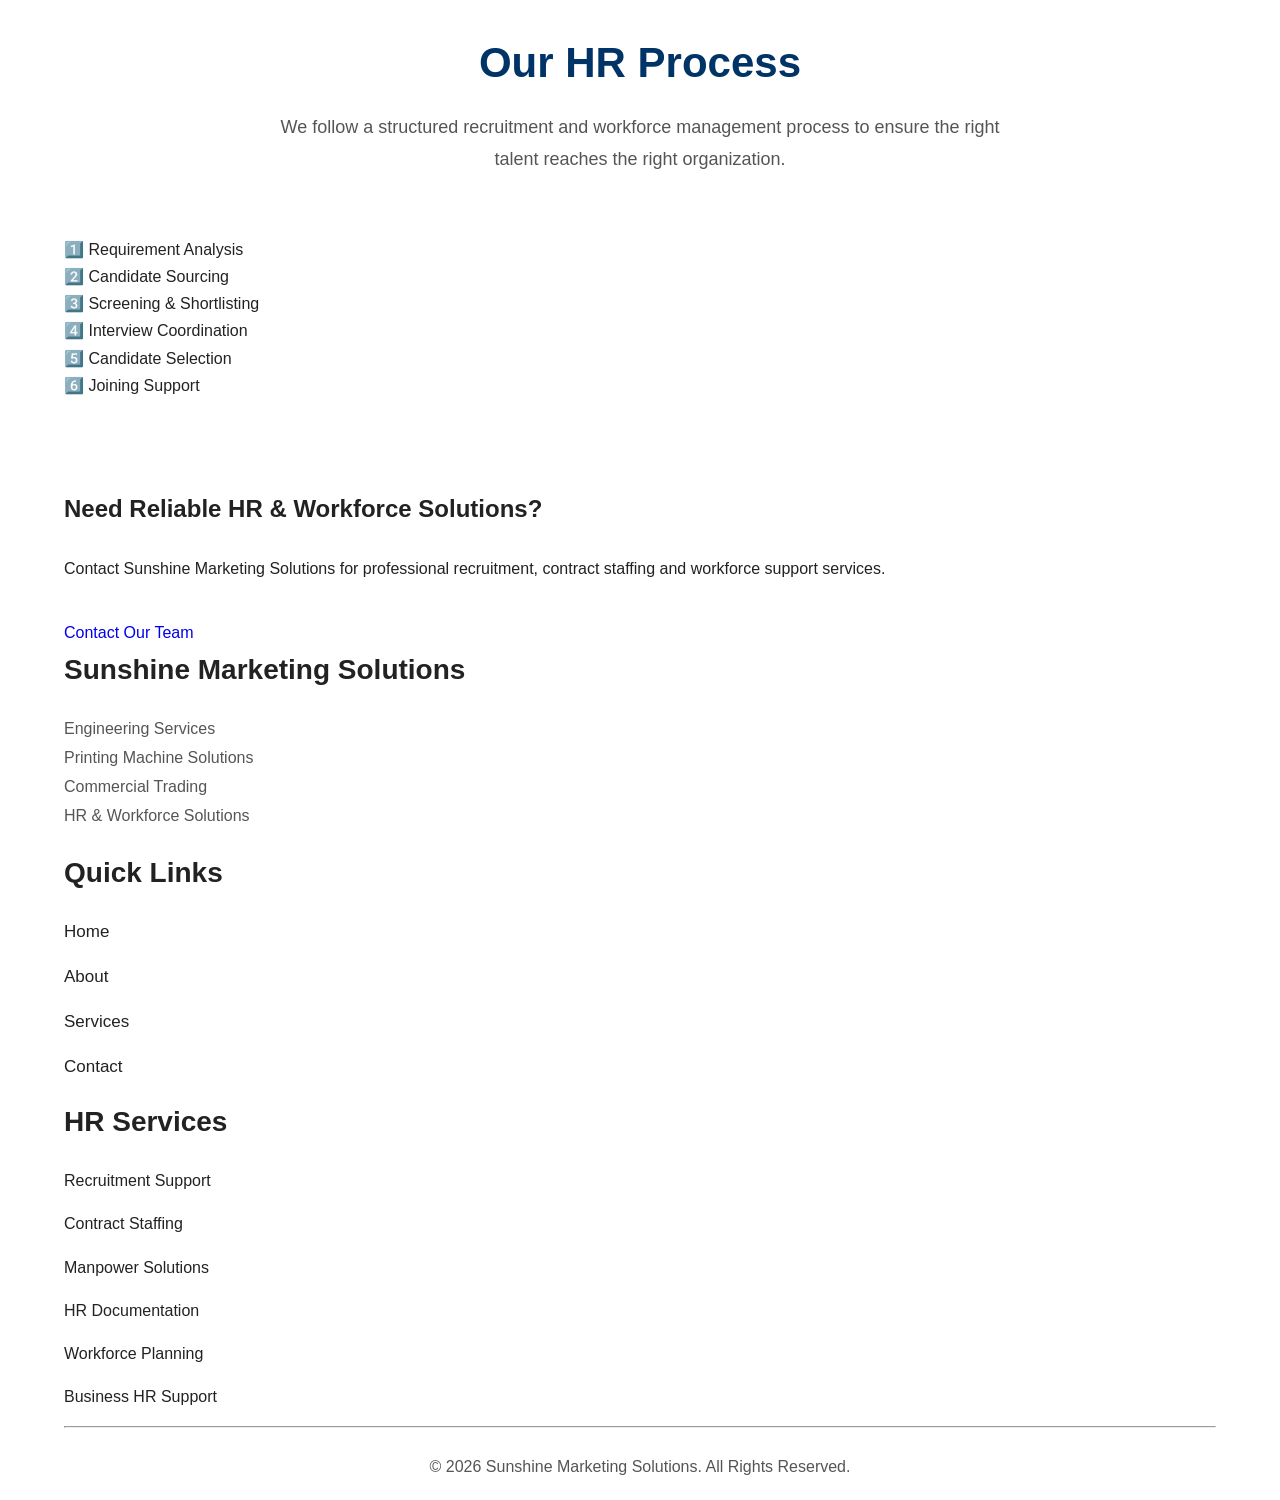
<file: hr-workforce.html>
<!DOCTYPE html>
<html lang="en">

<head>

<meta charset="UTF-8">

<meta name="viewport" content="width=device-width, initial-scale=1.0">

<title>HR & Workforce Solutions | Sunshine Marketing Solutions</title>

<link rel="stylesheet" href="assets/css/style.css">

<link rel="stylesheet" href="assets/css/responsive.css">

</head>

<body>

<header class="header">

<div class="container">

<div class="logo">

<h2>

Sunshine <span>Marketing Solutions</span>

</h2>

</div>

<nav class="navbar">

<ul>

<li><a href="index.html">Home</a></li>

<li><a href="about.html">About</a></li>

<li><a href="services.html">Services</a></li>

<li><a href="contact.html">Contact</a></li>

</ul>

</nav>

</div>

</header>

<section class="hero">

<div class="container">

<div class="hero-content">

<h1>

HR & Workforce Solutions

</h1>

<p>

Professional recruitment,
contract staffing
and workforce management
solutions for growing businesses.

</p>

</div>

</div>

</section>

<section class="about-preview">

<div class="container">

<div class="section-title">

<h2>

Professional HR Services

</h2>

<p>

Sunshine Marketing Solutions provides reliable recruitment,
manpower planning and workforce support services to help
organizations build efficient and productive teams.

</p>

</div>

</div>

</section>

<section class="services">

<div class="container">

<div class="section-title">

<h2>

Our HR Services

</h2>

<p>

Professional workforce solutions designed for modern businesses.

</p>

</div>

<div class="service-grid">
    <!--==========================
        HR SERVICE CARDS
===========================-->

<!-- Recruitment -->

<div class="service-card">

<h3>

Recruitment Support

</h3>

<p>

Professional recruitment support for hiring skilled,
qualified and experienced candidates across different industries.

</p>

</div>


<!-- Contract Staffing -->

<div class="service-card">

<h3>

Contract Staffing

</h3>

<p>

Flexible contract staffing solutions for short-term,
long-term and project-based manpower requirements.

</p>

</div>


<!-- Manpower -->

<div class="service-card">

<h3>

Manpower Solutions

</h3>

<p>

Providing reliable manpower solutions to help businesses
improve productivity and workforce efficiency.

</p>

</div>


<!-- HR Documentation -->

<div class="service-card">

<h3>

HR Documentation

</h3>

<p>

Preparation of HR documents,
employee records,
joining documentation
and organizational HR support.

</p>

</div>


<!-- Workforce Planning -->

<div class="service-card">

<h3>

Workforce Planning

</h3>

<p>

Strategic workforce planning to ensure the right people
are available at the right time for business growth.

</p>

</div>


<!-- Business HR -->

<div class="service-card">

<h3>

Business HR Support

</h3>

<p>

Professional HR guidance for employee management,
organizational support and workforce coordination.

</p>

</div>

</div>

</div>

</section>



<!--==========================
        WHY CHOOSE US
===========================-->

<section class="why-us">

<div class="container">

<div class="section-title">

<h2>

Why Choose Our HR Solutions

</h2>

</div>

<div class="why-grid">

<div>

✔ Professional Recruitment

</div>

<div>

✔ Skilled Workforce

</div>

<div>

✔ Fast Hiring Process

</div>

<div>

✔ Reliable HR Support

</div>

<div>

✔ Business Growth Focus

</div>

<div>

✔ Long-Term Partnership

</div>

</div>

</div>

</section>
<!--==========================
        INDUSTRIES WE SERVE
===========================-->

<section class="industries">

<div class="container">

<div class="section-title">

<h2>

Industries We Serve

</h2>

<p>

We provide HR and workforce solutions for businesses across multiple industries.

</p>

</div>

<div class="industry-grid">

<div>Manufacturing</div>

<div>Automobile</div>

<div>Engineering</div>

<div>Construction</div>

<div>Healthcare</div>

<div>IT & Services</div>

<div>Warehousing & Logistics</div>

<div>Corporate Offices</div>

</div>

</div>

</section>



<!--==========================
        OUR HR PROCESS
===========================-->

<section class="about-preview">

<div class="container">

<div class="section-title">

<h2>

Our HR Process

</h2>

<p>

We follow a structured recruitment and workforce management process to ensure the right talent reaches the right organization.

</p>

</div>

<div class="why-grid">

<div>

1️⃣ Requirement Analysis

</div>

<div>

2️⃣ Candidate Sourcing

</div>

<div>

3️⃣ Screening & Shortlisting

</div>

<div>

4️⃣ Interview Coordination

</div>

<div>

5️⃣ Candidate Selection

</div>

<div>

6️⃣ Joining Support

</div>

</div>

</div>

</section>



<!--==========================
        CALL TO ACTION
===========================-->

<section class="cta">

<div class="container">

<h2>

Need Reliable HR & Workforce Solutions?

</h2>

<p>

Contact Sunshine Marketing Solutions for professional recruitment,
contract staffing and workforce support services.

</p>

<a href="contact.html" class="btn-primary">

Contact Our Team

</a>

</div>

</section>



<!--==========================
        FOOTER
===========================-->

<footer class="footer">

<div class="container">

<div class="footer-grid">

<div>

<h3>

Sunshine Marketing Solutions

</h3>

<p>

Engineering Services

<br>

Printing Machine Solutions

<br>

Commercial Trading

<br>

HR & Workforce Solutions

</p>

</div>

<div>

<h3>

Quick Links

</h3>

<ul>

<li><a href="index.html">Home</a></li>

<li><a href="about.html">About</a></li>

<li><a href="services.html">Services</a></li>

<li><a href="contact.html">Contact</a></li>

</ul>

</div>

<div>

<h3>

HR Services

</h3>

<ul>

<li>Recruitment Support</li>

<li>Contract Staffing</li>

<li>Manpower Solutions</li>

<li>HR Documentation</li>

<li>Workforce Planning</li>

<li>Business HR Support</li>

</ul>

</div>

</div>

<hr>

<p class="copyright">

© 2026 Sunshine Marketing Solutions. All Rights Reserved.

</p>

</div>

</footer>



<!--==========================
        SCROLL TO TOP
===========================-->

<button id="scrollTopBtn" title="Back to Top">

↑

</button>

<script src="assets/js/script.js"></script>

</body>

</html>
</file>
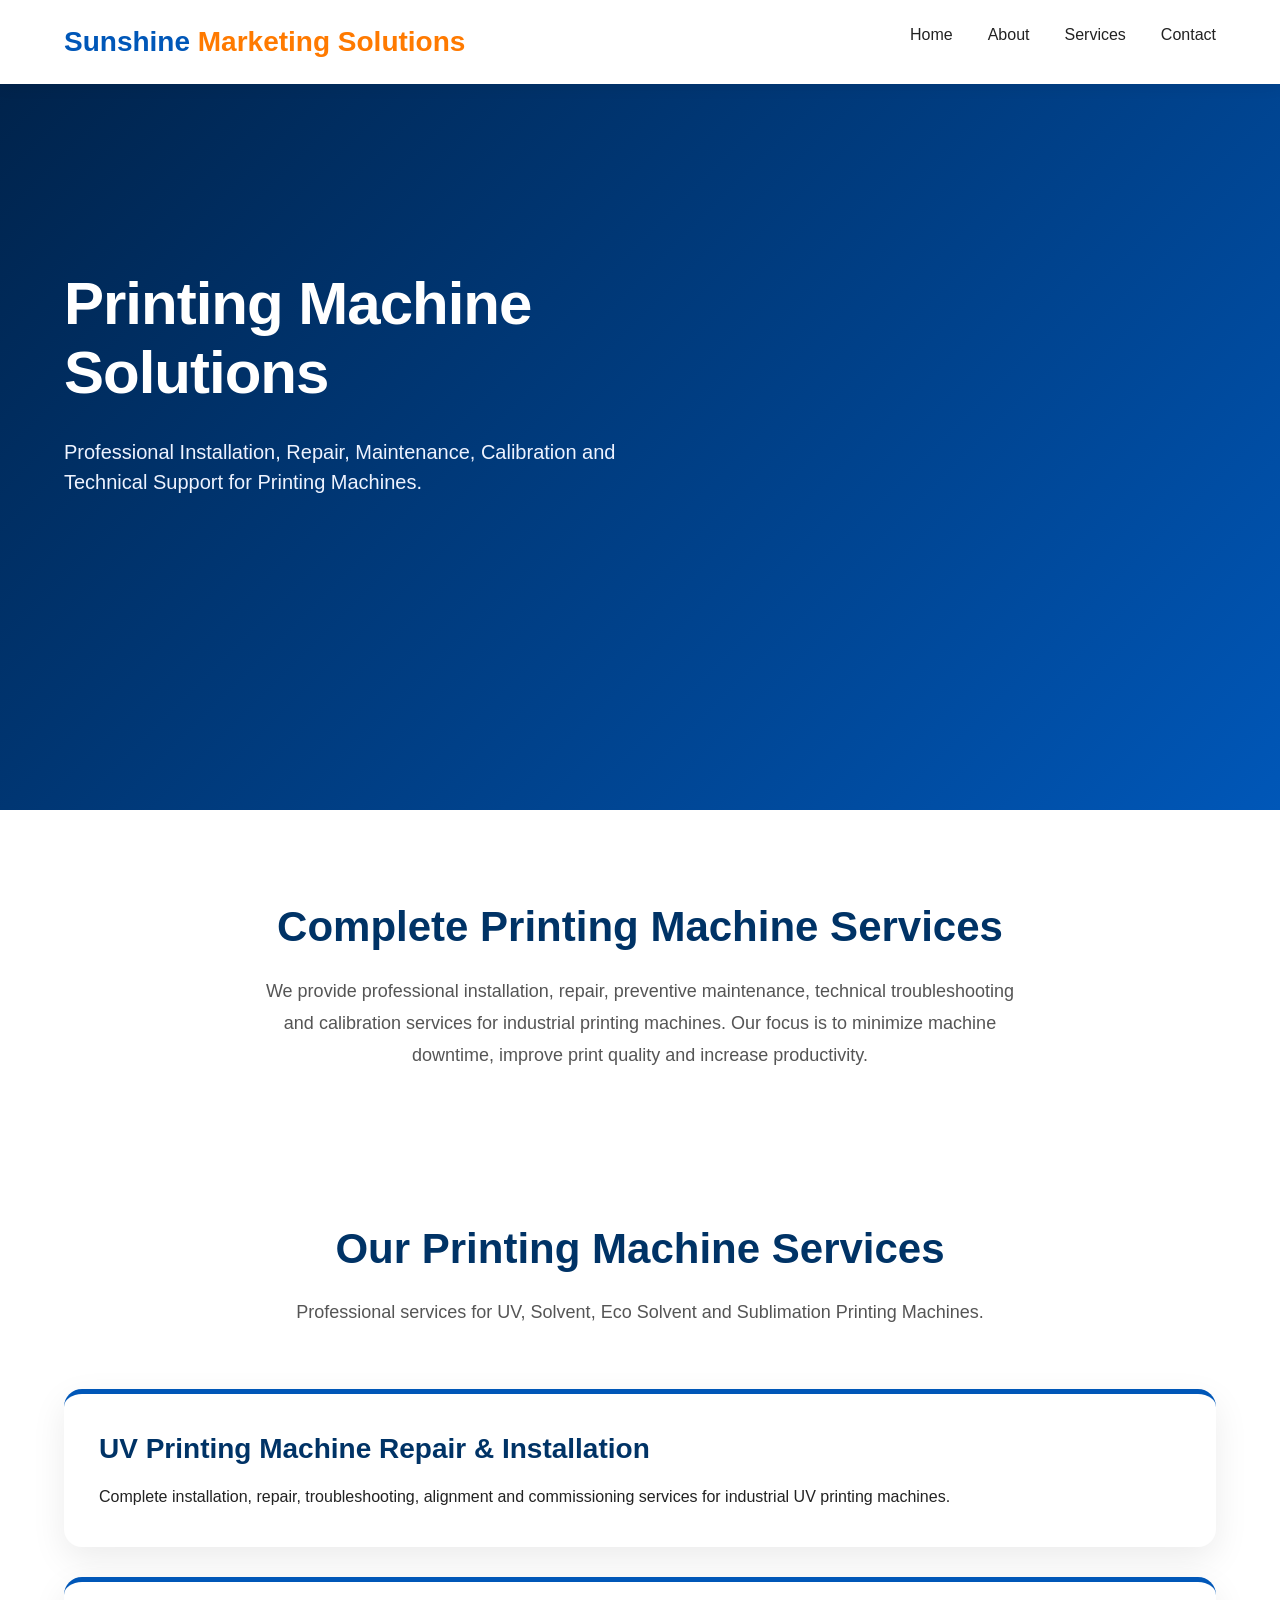
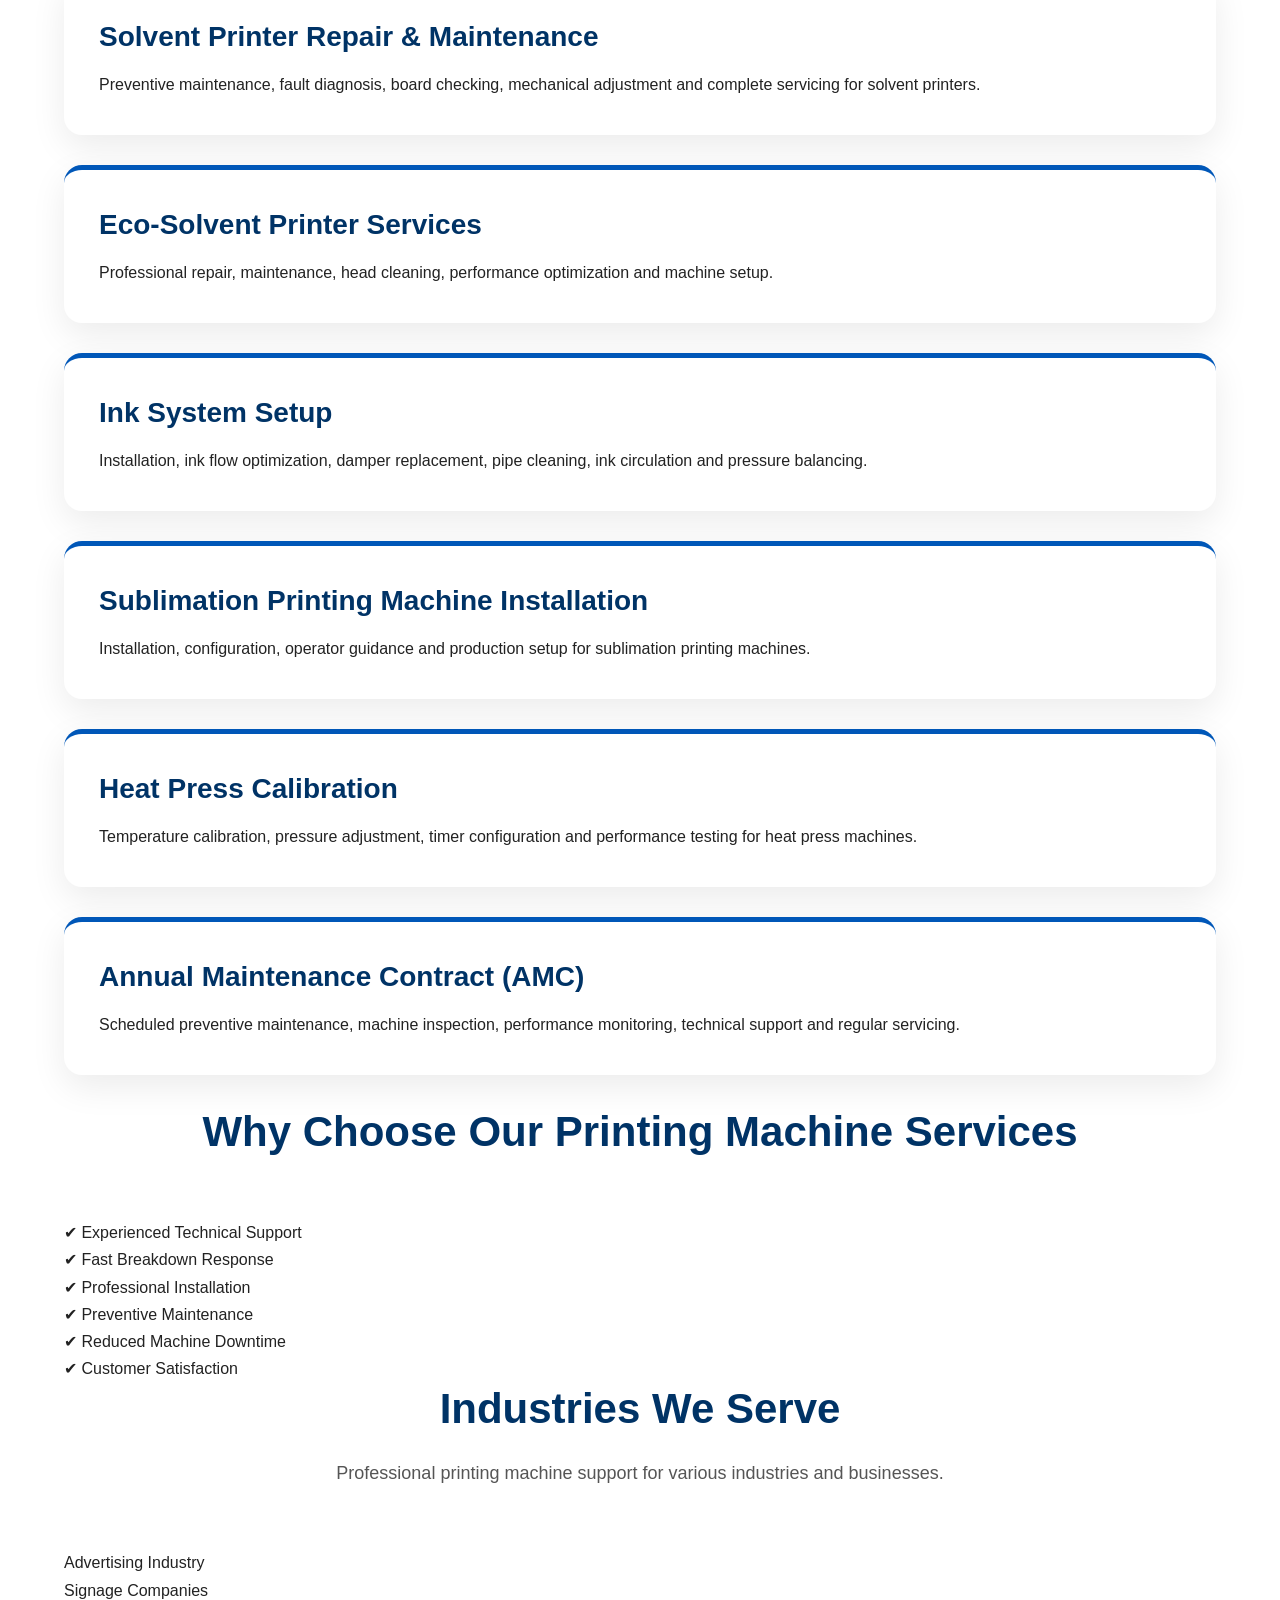
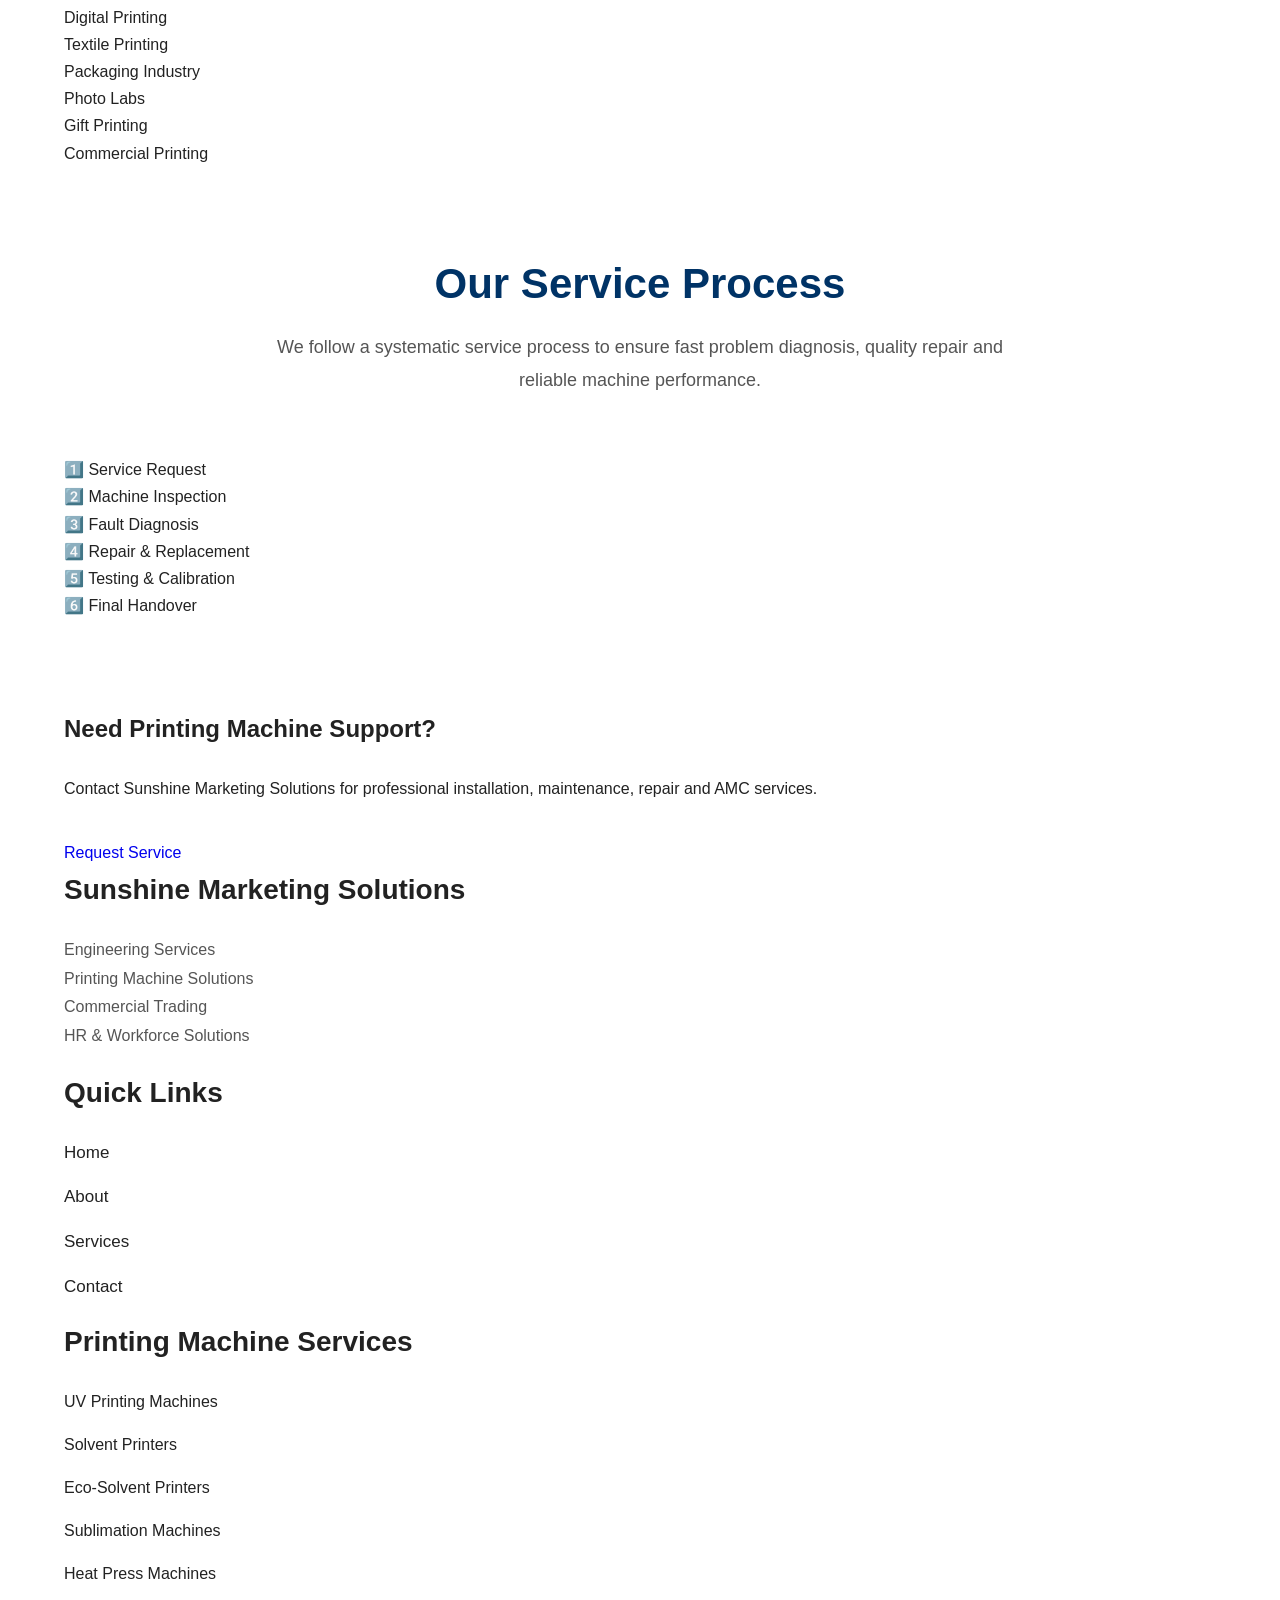
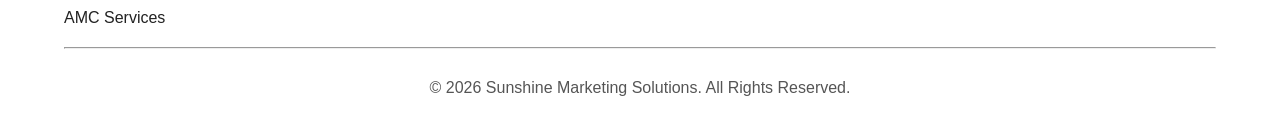
<file: printing-machine-solutions.html>
<!DOCTYPE html>

<html lang="en">

<head>

<meta charset="UTF-8">

<meta name="viewport" content="width=device-width, initial-scale=1.0">

<title>

Printing Machine Solutions |
Sunshine Marketing Solutions

</title>

<link rel="stylesheet"
href="assets/css/style.css">

<link rel="stylesheet"
href="assets/css/responsive.css">

</head>

<body>

<header class="header">

<div class="container">

<div class="logo">

<h2>

Sunshine
<span>

Marketing Solutions

</span>

</h2>

</div>

<nav class="navbar">

<ul>

<li><a href="index.html">Home</a></li>

<li><a href="about.html">About</a></li>

<li><a href="services.html">Services</a></li>

<li><a href="contact.html">Contact</a></li>

</ul>

</nav>

</div>

</header>

<section class="hero">

<div class="container">

<div class="hero-content">

<h1>

Printing Machine Solutions

</h1>

<p>

Professional Installation,
Repair,
Maintenance,
Calibration
and Technical Support
for Printing Machines.

</p>

</div>

</div>

</section>

<section class="about-preview">

<div class="container">

<div class="section-title">

<h2>

Complete Printing Machine Services

</h2>

<p>

We provide professional installation,
repair,
preventive maintenance,
technical troubleshooting
and calibration services
for industrial printing machines.

Our focus is to minimize machine downtime,
improve print quality
and increase productivity.

</p>

</div>

</div>

</section>

<section class="services">

<div class="container">

<div class="section-title">

<h2>

Our Printing Machine Services

</h2>

<p>

Professional services for UV,
Solvent,
Eco Solvent
and Sublimation Printing Machines.

</p>

</div>

<div class="service-grid">
    <!--==========================
        PRINTING SERVICES
===========================-->

<!-- UV Printing Machine -->

<div class="service-card">

<h3>

UV Printing Machine Repair & Installation

</h3>

<p>

Complete installation, repair, troubleshooting,
alignment and commissioning services
for industrial UV printing machines.

</p>

</div>


<!-- Solvent Printer -->

<div class="service-card">

<h3>

Solvent Printer Repair & Maintenance

</h3>

<p>

Preventive maintenance,
fault diagnosis,
board checking,
mechanical adjustment
and complete servicing
for solvent printers.

</p>

</div>


<!-- Eco Solvent -->

<div class="service-card">

<h3>

Eco-Solvent Printer Services

</h3>

<p>

Professional repair,
maintenance,
head cleaning,
performance optimization
and machine setup.

</p>

</div>


<!-- Ink System -->

<div class="service-card">

<h3>

Ink System Setup

</h3>

<p>

Installation,
ink flow optimization,
damper replacement,
pipe cleaning,
ink circulation
and pressure balancing.

</p>

</div>


<!-- Sublimation -->

<div class="service-card">

<h3>

Sublimation Printing Machine Installation

</h3>

<p>

Installation,
configuration,
operator guidance
and production setup
for sublimation printing machines.

</p>

</div>


<!-- Heat Press -->

<div class="service-card">

<h3>

Heat Press Calibration

</h3>

<p>

Temperature calibration,
pressure adjustment,
timer configuration
and performance testing
for heat press machines.

</p>

</div>


<!-- AMC -->

<div class="service-card">

<h3>

Annual Maintenance Contract (AMC)

</h3>

<p>

Scheduled preventive maintenance,
machine inspection,
performance monitoring,
technical support
and regular servicing.

</p>

</div>

</div>

</div>

</section>


<!--==========================
        WHY CHOOSE US
===========================-->

<section class="why-us">

<div class="container">

<div class="section-title">

<h2>

Why Choose Our Printing Machine Services

</h2>

</div>

<div class="why-grid">

<div>

✔ Experienced Technical Support

</div>

<div>

✔ Fast Breakdown Response

</div>

<div>

✔ Professional Installation

</div>

<div>

✔ Preventive Maintenance

</div>

<div>

✔ Reduced Machine Downtime

</div>

<div>

✔ Customer Satisfaction

</div>

</div>

</div>

</section>
<!--==========================
        INDUSTRIES WE SERVE
===========================-->

<section class="industries">

<div class="container">

<div class="section-title">

<h2>

Industries We Serve

</h2>

<p>

Professional printing machine support for various industries and businesses.

</p>

</div>

<div class="industry-grid">

<div>Advertising Industry</div>

<div>Signage Companies</div>

<div>Digital Printing</div>

<div>Textile Printing</div>

<div>Packaging Industry</div>

<div>Photo Labs</div>

<div>Gift Printing</div>

<div>Commercial Printing</div>

</div>

</div>

</section>



<!--==========================
        OUR SERVICE PROCESS
===========================-->

<section class="about-preview">

<div class="container">

<div class="section-title">

<h2>

Our Service Process

</h2>

<p>

We follow a systematic service process to ensure
fast problem diagnosis, quality repair and reliable machine performance.

</p>

</div>

<div class="why-grid">

<div>

1️⃣ Service Request

</div>

<div>

2️⃣ Machine Inspection

</div>

<div>

3️⃣ Fault Diagnosis

</div>

<div>

4️⃣ Repair & Replacement

</div>

<div>

5️⃣ Testing & Calibration

</div>

<div>

6️⃣ Final Handover

</div>

</div>

</div>

</section>



<!--==========================
        CALL TO ACTION
===========================-->

<section class="cta">

<div class="container">

<h2>

Need Printing Machine Support?

</h2>

<p>

Contact Sunshine Marketing Solutions for professional
installation, maintenance, repair and AMC services.

</p>

<a href="contact.html" class="btn-primary">

Request Service

</a>

</div>

</section>



<!--==========================
        FOOTER
===========================-->

<footer class="footer">

<div class="container">

<div class="footer-grid">

<div>

<h3>

Sunshine Marketing Solutions

</h3>

<p>

Engineering Services

<br>

Printing Machine Solutions

<br>

Commercial Trading

<br>

HR & Workforce Solutions

</p>

</div>

<div>

<h3>

Quick Links

</h3>

<ul>

<li><a href="index.html">Home</a></li>

<li><a href="about.html">About</a></li>

<li><a href="services.html">Services</a></li>

<li><a href="contact.html">Contact</a></li>

</ul>

</div>

<div>

<h3>

Printing Machine Services

</h3>

<ul>

<li>UV Printing Machines</li>

<li>Solvent Printers</li>

<li>Eco-Solvent Printers</li>

<li>Sublimation Machines</li>

<li>Heat Press Machines</li>

<li>AMC Services</li>

</ul>

</div>

</div>

<hr>

<p class="copyright">

© 2026 Sunshine Marketing Solutions. All Rights Reserved.

</p>

</div>

</footer>



<!--==========================
        SCROLL TO TOP
===========================-->

<button id="scrollTopBtn" title="Back to Top">

↑

</button>

<script src="assets/js/script.js"></script>

</body>

</html>
</file>
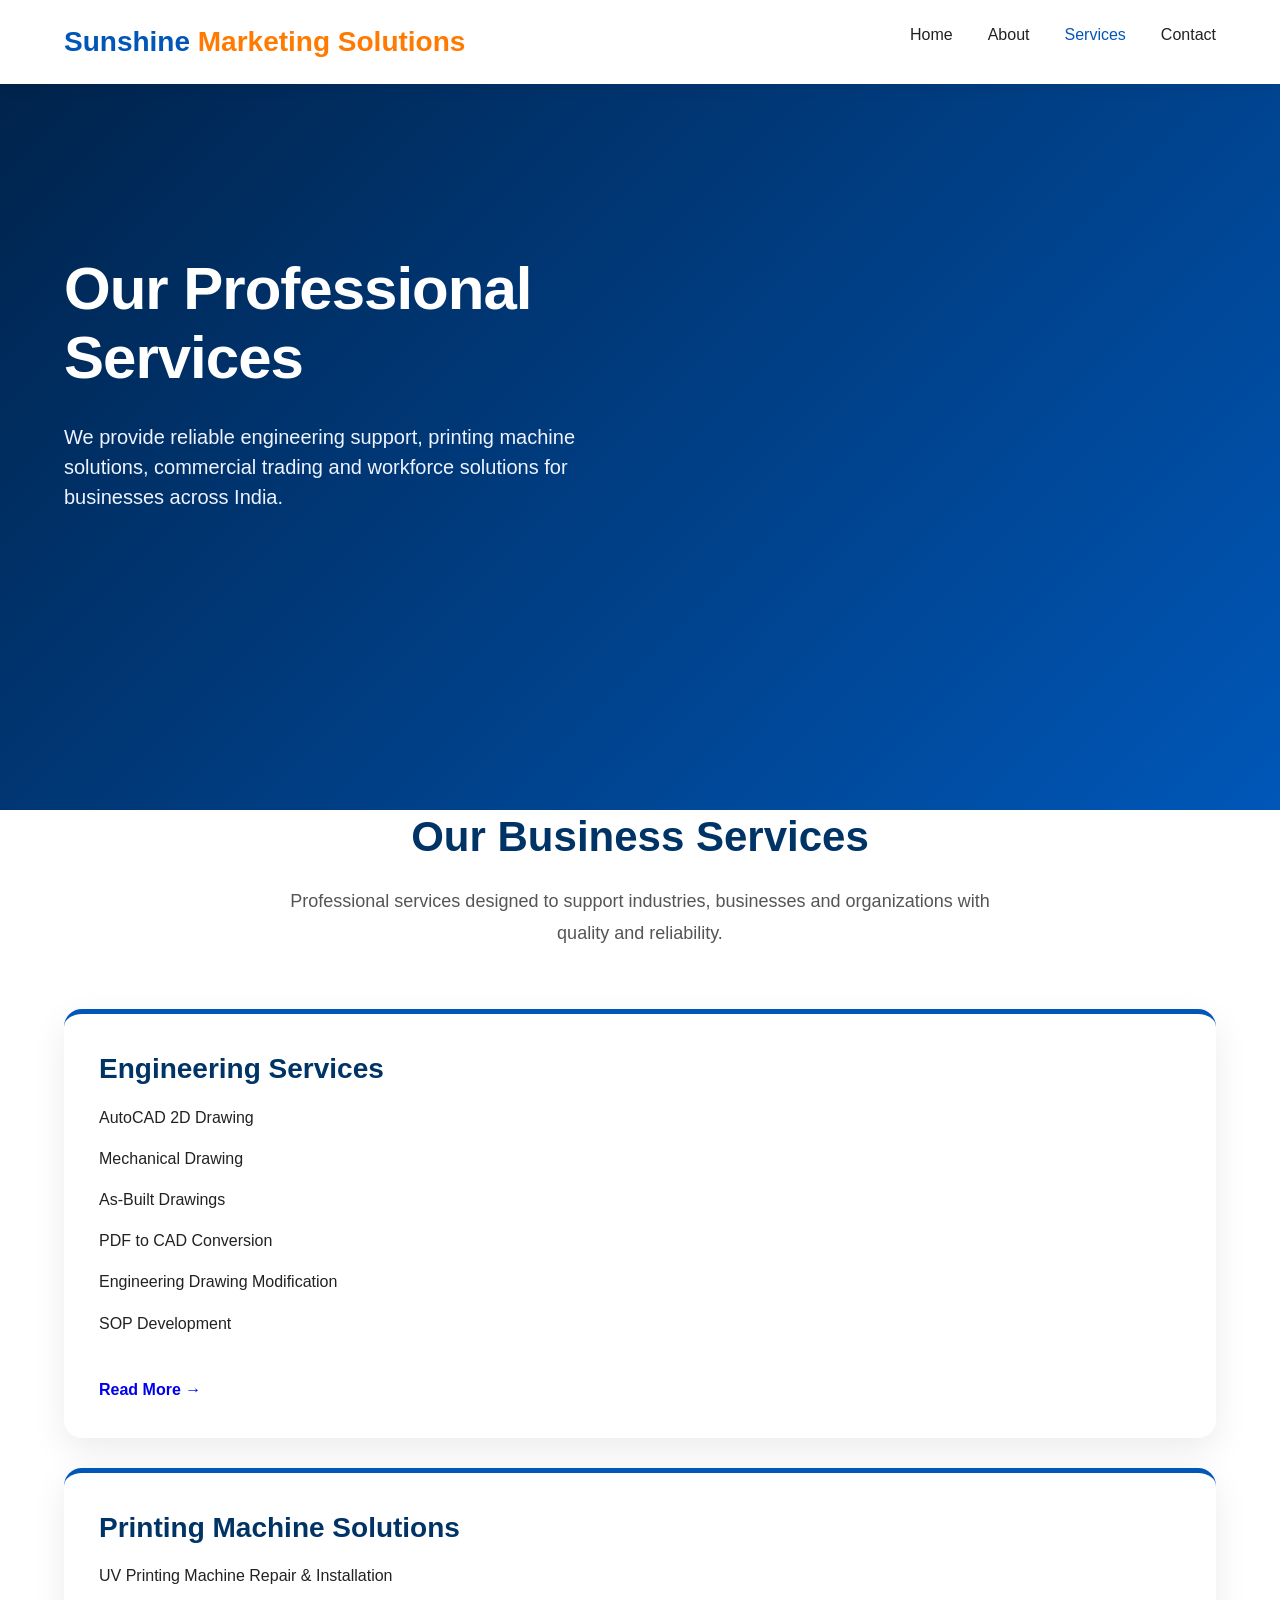
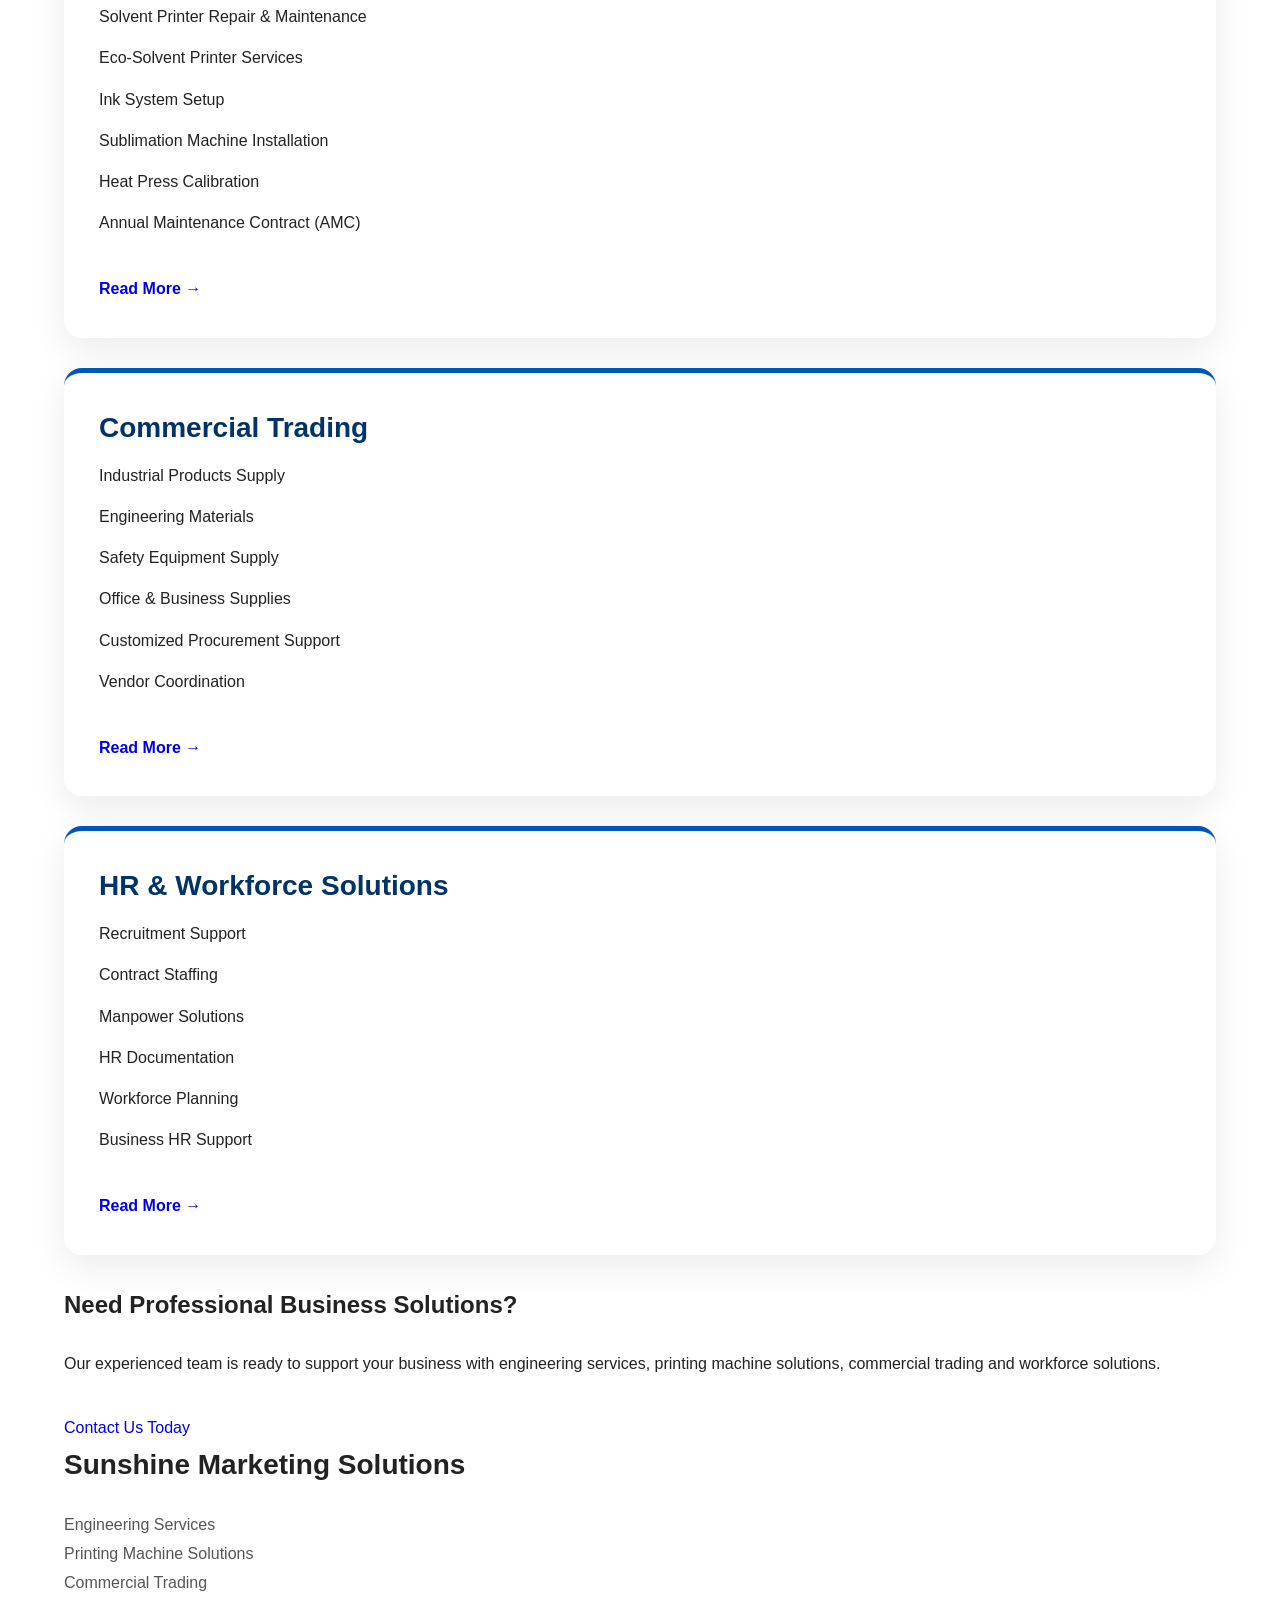
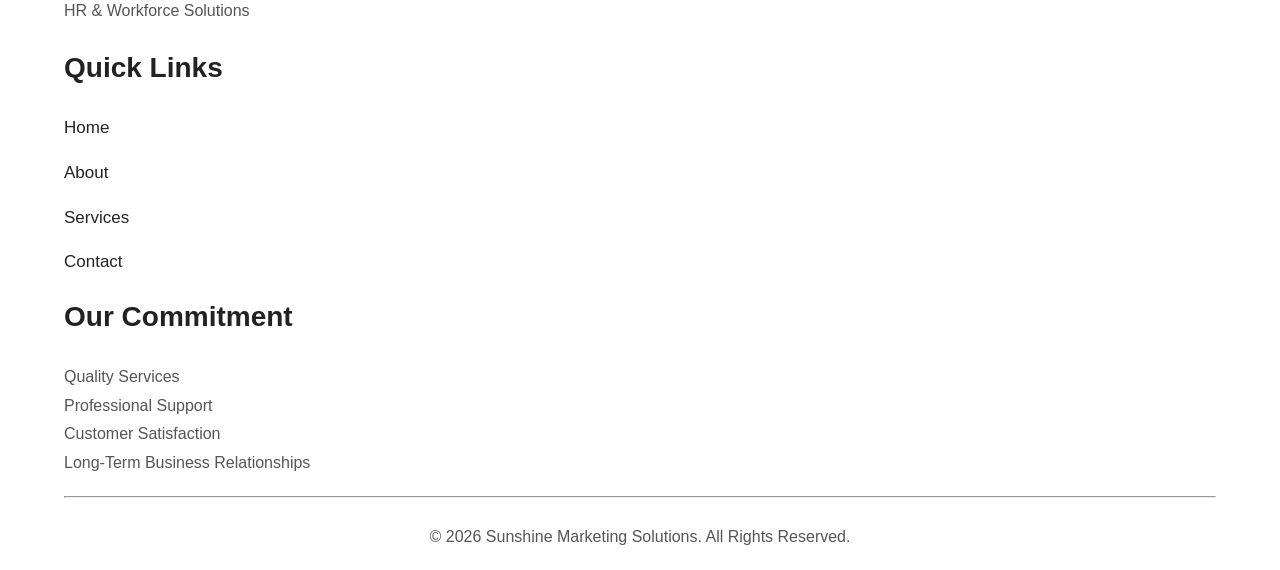
<file: services.html>
<!DOCTYPE html>
<html lang="en">

<head>

<meta charset="UTF-8">

<meta name="viewport" content="width=device-width, initial-scale=1.0">

<title>Services | Sunshine Marketing Solutions</title>

<link rel="stylesheet" href="assets/css/style.css">

<link rel="stylesheet" href="assets/css/responsive.css">

</head>

<body>

<!--==========================
        HEADER
===========================-->

<header class="header">

<div class="container">

<div class="logo">

<h2>

Sunshine <span>Marketing Solutions</span>

</h2>

</div>

<nav class="navbar">

<ul>

<li><a href="index.html">Home</a></li>

<li><a href="about.html">About</a></li>

<li><a class="active" href="services.html">Services</a></li>

<li><a href="contact.html">Contact</a></li>

</ul>

</nav>

</div>

</header>

<!--==========================
        HERO
===========================-->

<section class="hero">

<div class="container">

<div class="hero-content">

<h1>

Our Professional Services

</h1>

<p>

We provide reliable engineering support, printing machine solutions,
commercial trading and workforce solutions for businesses across India.

</p>

</div>

</div>

</section>

<!--==========================
        SERVICES
===========================-->

<section class="services">

<div class="container">

<div class="section-title">

<h2>

Our Business Services

</h2>

<p>

Professional services designed to support industries, businesses and organizations with quality and reliability.

</p>

</div>

<div class="service-grid">

<!-- Engineering -->

<div class="service-card">

<h3>

Engineering Services

</h3>

<ul>

<li>AutoCAD 2D Drawing</li>

<li>Mechanical Drawing</li>

<li>As-Built Drawings</li>

<li>PDF to CAD Conversion</li>

<li>Engineering Drawing Modification</li>

<li>SOP Development</li>

</ul>

<a href="engineering-services.html" class="read-more">

Read More →

</a>

</div>

<!-- Printing -->

<div class="service-card">

<h3>

Printing Machine Solutions

</h3>

<ul>

<li>UV Printing Machine Repair & Installation</li>

<li>Solvent Printer Repair & Maintenance</li>

<li>Eco-Solvent Printer Services</li>

<li>Ink System Setup</li>

<li>Sublimation Machine Installation</li>

<li>Heat Press Calibration</li>

<li>Annual Maintenance Contract (AMC)</li>

</ul>

<a href="printing-machine-solutions.html" class="read-more">

Read More →

</a>

</div>
<!-- Commercial Trading -->

<div class="service-card">

<h3>

Commercial Trading

</h3>

<ul>

<li>Industrial Products Supply</li>

<li>Engineering Materials</li>

<li>Safety Equipment Supply</li>

<li>Office & Business Supplies</li>

<li>Customized Procurement Support</li>

<li>Vendor Coordination</li>

</ul>

<a href="commercial-trading.html" class="read-more">

Read More →

</a>

</div>


<!-- HR & Workforce Solutions -->

<div class="service-card">

<h3>

HR & Workforce Solutions

</h3>

<ul>

<li>Recruitment Support</li>

<li>Contract Staffing</li>

<li>Manpower Solutions</li>

<li>HR Documentation</li>

<li>Workforce Planning</li>

<li>Business HR Support</li>

</ul>

<a href="hr-workforce.html" class="read-more">

Read More →

</a>

</div>

</div>

</div>

</section>


<!--==========================
        CALL TO ACTION
===========================-->

<section class="cta">

<div class="container">

<h2>

Need Professional Business Solutions?

</h2>

<p>

Our experienced team is ready to support your business with engineering services,
printing machine solutions, commercial trading and workforce solutions.

</p>

<a href="contact.html" class="btn-primary">

Contact Us Today

</a>

</div>

</section>


<!--==========================
        FOOTER
===========================-->

<footer class="footer">

<div class="container">

<div class="footer-grid">

<div>

<h3>

Sunshine Marketing Solutions

</h3>

<p>

Engineering Services

<br>

Printing Machine Solutions

<br>

Commercial Trading

<br>

HR & Workforce Solutions

</p>

</div>

<div>

<h3>

Quick Links

</h3>

<ul>

<li><a href="index.html">Home</a></li>

<li><a href="about.html">About</a></li>

<li><a href="services.html">Services</a></li>

<li><a href="contact.html">Contact</a></li>

</ul>

</div>

<div>

<h3>

Our Commitment

</h3>

<p>

Quality Services

<br>

Professional Support

<br>

Customer Satisfaction

<br>

Long-Term Business Relationships

</p>

</div>

</div>

<hr>

<p class="copyright">

© 2026 Sunshine Marketing Solutions. All Rights Reserved.

</p>

</div>

</footer>


<!-- Scroll To Top -->

<button id="scrollTopBtn" title="Back to Top">

↑

</button>


<script src="assets/js/script.js"></script>

</body>

</html>
</file>
<file: assets/css/style.css>
/*=========================================================
        Sunshine Marketing Solutions
        Professional Corporate Website
        Version : 1.0
==========================================================*/

*{
    margin:0;
    padding:0;
    box-sizing:border-box;
}

html{

    scroll-behavior:smooth;

}

body{

    font-family:'Poppins',sans-serif;

    background:#ffffff;

    color:#222;

    line-height:1.7;

}

img{

    max-width:100%;

    display:block;

}

a{

    text-decoration:none;

}

ul{

    list-style:none;

}

.container{

    width:90%;

    max-width:1200px;

    margin:auto;

}

/*==========================
        Header
===========================*/

.header{

    position:fixed;

    top:0;

    left:0;

    width:100%;

    background:#ffffff;

    box-shadow:0 2px 15px rgba(0,0,0,.08);

    z-index:999;

}

.header .container{

    display:flex;

    justify-content:space-between;

    align-items:center;

    padding:18px 0;

}

.logo h2{


    color:#0057b8;

    font-size:28px;

    font-weight:700;

}

.logo span{

    color:#ff7a00;

}

.navbar ul{

    display:flex;

    gap:35px;

}

.navbar a{

    color:#222;

    font-weight:500;

    transition:.3s;

}

.navbar a:hover{

    color:#0057b8;

}

.active{

    color:#0057b8 !important;

}

.btn-primary{

    border-radius:50px;

    transition:.35s;

}

.btn-primary:hover{

    background:#ff9500;

    transform:translateY(-3px);

}

.btn-secondary:hover{

    background:#d86300;

}
/*==================================================
            HERO SECTION V2.0
==================================================*/

.hero{

    background:linear-gradient(135deg,#002147,#0057b8);

    color:#fff;

    min-height:90vh;

    display:flex;

    align-items:center;

    padding:100px 0;

}
.hero-wrapper{

    display:flex;

    align-items:center;

    justify-content:space-between;

    gap:90px;

    flex-wrap:wrap;

}

.hero-content{

    flex:1;

    max-width:620px;

}

.hero-tag{

    display:inline-block;

    background:rgba(255,255,255,.15);

    color:#ffffff;

    padding:10px 20px;

    border-radius:50px;

    font-size:15px;

    margin-bottom:25px;

    letter-spacing:.5px;

}

.hero-content h1{

    font-size:60px;

    line-height:1.15;

    margin-bottom:30px;

    font-weight:700;

    letter-spacing:-1px;

}

.hero-content p{

    font-size:20px;

    line-height:1.5;

    color:#eef3ff;

    max-width:560px;

    margin-bottom:45px;

}

.hero-buttons{

    display:flex;

    gap:25px;

    align-items:center;

    flex-wrap:wrap;

}

.hero-image{

    flex:1;

    display:flex;

    justify-content:center;

    align-items:center;

}
.hero-image img{

    width:50%;

    max-width:100px;

    height:auto;

    filter:drop-shadow(0 25px 45px rgba(0,0,0,.35));

    animation:floatImage 5s ease-in-out infinite;

}

@keyframes floatImage{

    0%{

        transform:translateY(0);

    }

    50%{

        transform:translateY(-12px);

    }

    100%{

        transform:translateY(0);

    }

}


/*==========================
        About Preview
===========================*/

.about-preview{

    padding:90px 0;

    background:#ffffff;

}

.section-title{

    text-align:center;

    margin-bottom:60px;

}

.section-title h2{

    font-size:40px;

    color:#003366;

    margin-bottom:20px;

}

.section-title p{

    max-width:750px;

    margin:auto;

    color:#666;

    font-size:18px;

    line-height:1.8;

}

/*==========================
        Animations
===========================*/

@keyframes floatImage{

    0%{

        transform:translateY(0px);

    }

    50%{

        transform:translateY(-18px);

    }

    100%{

        transform:translateY(0px);

    }

}
/*=========================================
        FOOTER UPGRADE V1.1
=========================================*/

.footer h3{

    font-size:28px;

    margin-bottom:25px;

    font-weight:700;

}

.footer ul{

    padding:0;

    margin:0;

}

.footer ul li{

    list-style:none;

    margin-bottom:18px;

}

.footer ul li a{

    text-decoration:none;

    color:#222;

    font-weight:500;

    transition:.3s;

    font-size:17px;

}

.footer ul li a:hover{

    color:#ff7a00;

    padding-left:8px;

}

.footer p{

    line-height:1.8;

    color:#555;

    font-size:16px;

}

.footer-grid{

    gap:60px;

}

.copyright{

    text-align:center;

    font-size:16px;

    margin-top:25px;

    color:#bfbfbf;

}
/* Contact Preview Spacing */

.contact-box{

    margin-bottom:35px;

}

.contact-box h3{

    margin-bottom:10px;

    font-size:24px;

}

.contact-box p{

    margin-top:8px;

    line-height:1.8;

    font-size:17px;

}
/*=========================================
      GLOBAL SPACING UPDATE V1.1
=========================================*/

/* Section Heading */

.section-title h2{

    font-size:42px;

    margin-bottom:20px;

    line-height:1.3;

}

/* Section Description */

.section-title p{

    font-size:18px;

    line-height:1.8;

    margin-top:15px;

    margin-bottom:40px;

    color:#555;

}

/* All Paragraph */

p{

    line-height:1.8;

}

/* All List */

ul li{

    margin-bottom:14px;

}

/* Service Card */

.service-card h3{

    font-size:28px;

    color:#003366;

    margin-bottom:15px;

    font-weight:700;

    line-height:1.4;

}
.service-card ul{

    margin-bottom:10px;

}

/* Read More */

.read-more{

    display:inline-block;

    margin-top:15px;

    font-weight:600;

}

/* CTA */

.cta h2{

    margin-bottom:25px;

}

.cta p{

    margin-bottom:35px;

}

/* Contact */

.contact-box{

    margin-bottom:40px;

}

.contact-box h3{

    margin-bottom:12px;

}

.contact-box p{

    margin-top:8px;

}

/* Footer */

.footer h3{

    margin-bottom:22px;

}

.footer p{

    margin-bottom:18px;

}

.footer ul li{

    margin-bottom:16px;

}

.service-card{

    background:#ffffff;

    border-radius:15px;

    padding:35px;

    margin-bottom:30px;   /* नई लाइन */

    box-shadow:0 10px 30px rgba(0,0,0,.08);

    transition:.4s;

    border-top:5px solid #0057b8;

}

/* ===== Service Card Upgrade ===== */

.service-card{

    display:flex;

    flex-direction:column;

    height:100%;

    border-radius:18px;

    box-shadow:0 12px 35px rgba(0,0,0,.08);

    transition:.35s;

}

.service-card:hover{

    .service-card:hover{

    transform:translateY(-10px);

    box-shadow:0 20px 45px rgba(0,0,0,.12);

}

.service-card:hover .service-icon{

    background:#0057b8;

    color:#ffffff;

}

}

.service-icon{

    .service-icon{

    width:75px;

    height:75px;

    display:flex;

    justify-content:center;

    align-items:center;

    background:#eef5ff;

    color:#0057b8;

    border-radius:50%;

    font-size:32px;

    margin-bottom:25px;

    transition:.35s;

}

.service-subtitle{

    color:#555;

    font-size:16px;

    line-height:1.8;

    margin-bottom:28px;

    min-height:60px;

}

.read-more{

    margin-top:auto;

}

/*==================================================
            WHY CHOOSE US V2.0
==================================================*/

.why-us{

    padding:120px 0;

    background:#ffffff;

}

.why-grid{

    display:grid;

    grid-template-columns:repeat(auto-fit,minmax(260px,1fr));

    gap:35px;

    margin-top:60px;

}

.why-card{

    background:#f8fbff;

    padding:40px 30px;

    border-radius:18px;

    text-align:center;

    transition:.35s;

    box-shadow:0 10px 30px rgba(0,0,0,.08);

}

.why-card:hover{

    transform:translateY(-10px);

    background:#0057b8;

    color:#ffffff;

}

.why-card i{

    font-size:48px;

    color:#ff7a00;

    margin-bottom:25px;

}

.why-card:hover i{

    color:#ffffff;

}

.why-card h3{

    margin-bottom:18px;

    font-size:24px;

}

.why-card p{

    line-height:1.8;

}

/*==================================================
        INDUSTRIES SECTION V2.0
==================================================*/

.industries{

    padding:120px 0;

    background:#eef5ff;

}

.industry-grid{

    display:grid;

    grid-template-columns:repeat(auto-fit,minmax(250px,1fr));

    gap:30px;

    margin-top:60px;

}

.industry-card{

    background:#ffffff;

    border-radius:18px;

    padding:40px 25px;

    text-align:center;

    box-shadow:0 10px 30px rgba(0,0,0,.08);

    transition:.35s;

}

.industry-card:hover{

    background:#0057b8;

    color:#ffffff;

    transform:translateY(-8px);

}

.industry-card i{

    font-size:46px;

    color:#ff7a00;

    margin-bottom:20px;

}

.industry-card:hover i{

    color:#ffffff;

}

.industry-card h3{

    font-size:22px;

    font-weight:600;

}

/*==================================================
        CTA SECTION V2.0
==================================================*/

.cta{

    padding:120px 0;

    background:linear-gradient(135deg,#003366,#0057b8);

    color:#ffffff;

    text-align:center;

}

.cta h2{

    font-size:44px;

    margin-bottom:25px;

}

.cta p
{

    max-width:850px;

    margin:auto;

    font-size:19px;

    line-height:1.9;

    margin-bottom:40px;

    color:#f5f5f5; 
}
</file>
<file: assets/css/responsive.css>
/*==================================================
    SUNSHINE MARKETING SOLUTIONS
    RESPONSIVE DESIGN - VERSION 1.0
==================================================*/


/*==================================================
    TABLET AND SMALL LAPTOP
==================================================*/

@media (max-width: 992px) {

    .header .container {

        padding: 15px 0;

    }


    .logo h2 {

        font-size: 22px;

    }


    .navbar ul {

        gap: 18px;

    }


    .header-btn .btn-primary {

        padding: 11px 18px;

    }


    .hero {

        padding: 140px 0 80px;

    }


    .hero .container {

        gap: 35px;

    }


    .hero-content h1 {

        font-size: 42px;

    }


    .hero-content p {

        font-size: 16px;

    }


    .section-title h2 {

        font-size: 34px;

    }


    .cta h2 {

        font-size: 36px;

    }

}


/*==================================================
    MOBILE AND SMALL TABLET
==================================================*/

@media (max-width: 768px) {

    .header {

        position: relative;

    }


    .header .container {

        flex-direction: column;

        gap: 15px;

        padding: 18px 0;

    }


    .logo {

        text-align: center;

    }


    .logo h2 {

        font-size: 23px;

    }


    .navbar ul {

        justify-content: center;

        flex-wrap: wrap;

        gap: 12px 20px;

    }


    .navbar a {

        font-size: 14px;

    }


    .header-btn {

        display: none;

    }


    .hero {

        padding: 70px 0;

    }


    .hero .container {

        flex-direction: column;

        text-align: center;

        gap: 45px;

    }


    .hero-content h1 {

        font-size: 36px;

    }


    .hero-content p {

        font-size: 16px;

    }


    .hero-buttons {

        justify-content: center;

    }


    .btn-primary,

    .btn-secondary {

        padding: 12px 22px;

    }


    .hero-image img {

        max-width: 420px;

        margin: auto;

    }


    .about-preview,

    .services,

    .why-us,

    .industries,

    .cta,

    .contact-preview {

        padding: 70px 0;

    }


    .section-title {

        margin-bottom: 40px;

    }


    .section-title h2 {

        font-size: 30px;

    }


    .section-title p {

        font-size: 16px;

    }


    .service-grid {

        grid-template-columns: 1fr;

        gap: 25px;

        margin-top: 30px;

    }


    .service-card {

        padding: 28px;

    }


    .service-card h3 {

        font-size: 23px;

    }


    .why-grid {

        grid-template-columns: 1fr;

        margin-top: 30px;

    }


    .industry-grid {

        grid-template-columns: repeat(2, 1fr);

        gap: 15px;

        margin-top: 30px;

    }


    .industry-grid div {

        padding: 20px 12px;

        font-size: 14px;

    }


    .cta h2 {

        font-size: 31px;

    }


    .cta p {

        font-size: 16px;

    }


    .contact-grid {

        grid-template-columns: 1fr;

        margin-top: 30px;

    }


    .footer {

        padding: 60px 0 25px;

    }


    .footer-grid {

        grid-template-columns: 1fr;

        gap: 30px;

    }

}


/*==================================================
    SMALL MOBILE
==================================================*/

@media (max-width: 480px) {

    .container {

        width: 92%;

    }


    .logo h2 {

        font-size: 19px;

        line-height: 1.3;

    }


    .navbar ul {

        gap: 10px 15px;

    }


    .navbar a {

        font-size: 13px;

    }


    .hero {

        padding: 55px 0;

    }


    .hero-content h1 {

        font-size: 29px;

        line-height: 1.25;

    }


    .hero-content p {

        font-size: 15px;

    }


    .hero-buttons {

        flex-direction: column;

        align-items: center;

    }


    .btn-primary,

    .btn-secondary {

        width: 100%;

        max-width: 280px;

        margin-left: 0;

        text-align: center;

    }


    .section-title h2 {

        font-size: 27px;

        line-height: 1.3;

    }


    .service-card {

        padding: 23px;

    }


    .service-card h3 {

        font-size: 21px;

    }


    .service-card ul li {

        font-size: 14px;

    }


    .why-grid div {

        padding: 20px;

        font-size: 15px;

    }


    .industry-grid {

        grid-template-columns: 1fr;

    }


    .cta h2 {

        font-size: 27px;

    }


    .contact-box {

        padding: 28px 20px;

    }


    #scrollTopBtn {

        width: 44px;

        height: 44px;

        right: 15px;

        bottom: 15px;

    }

}
</file>
